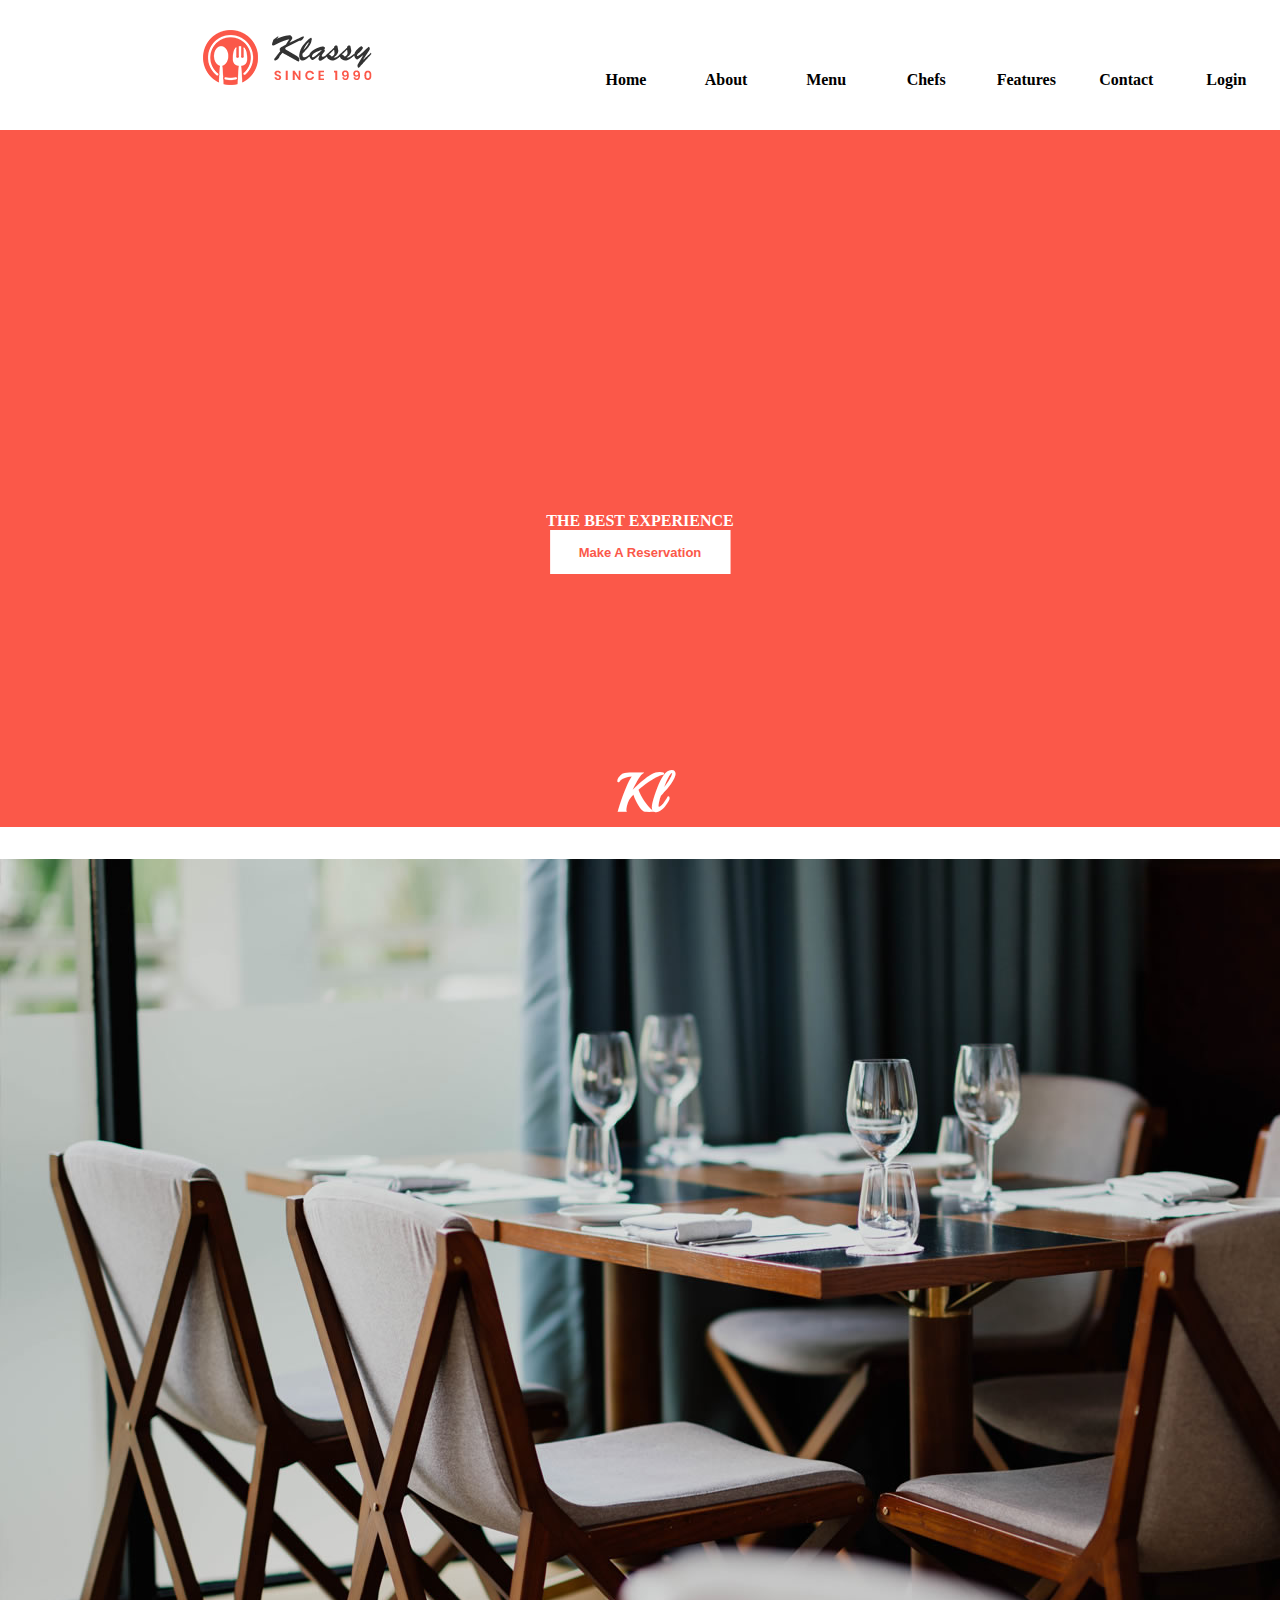
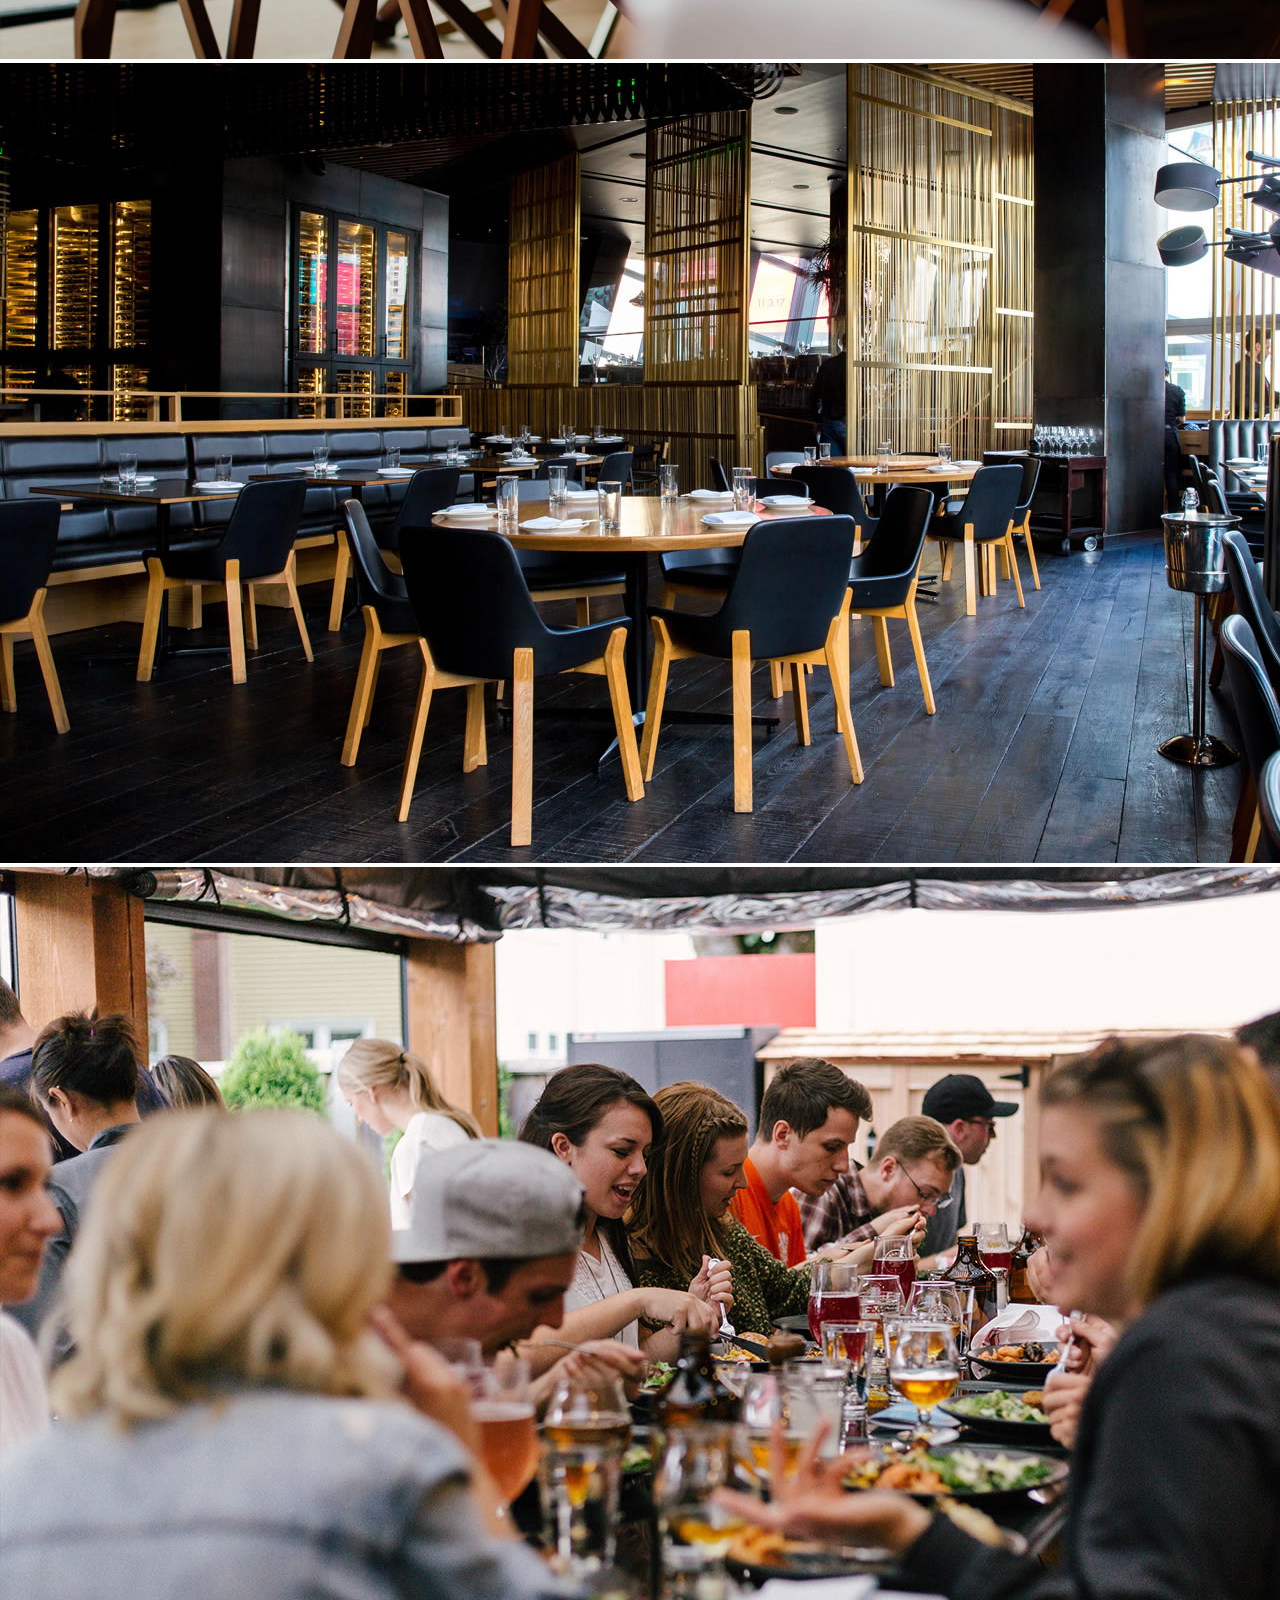
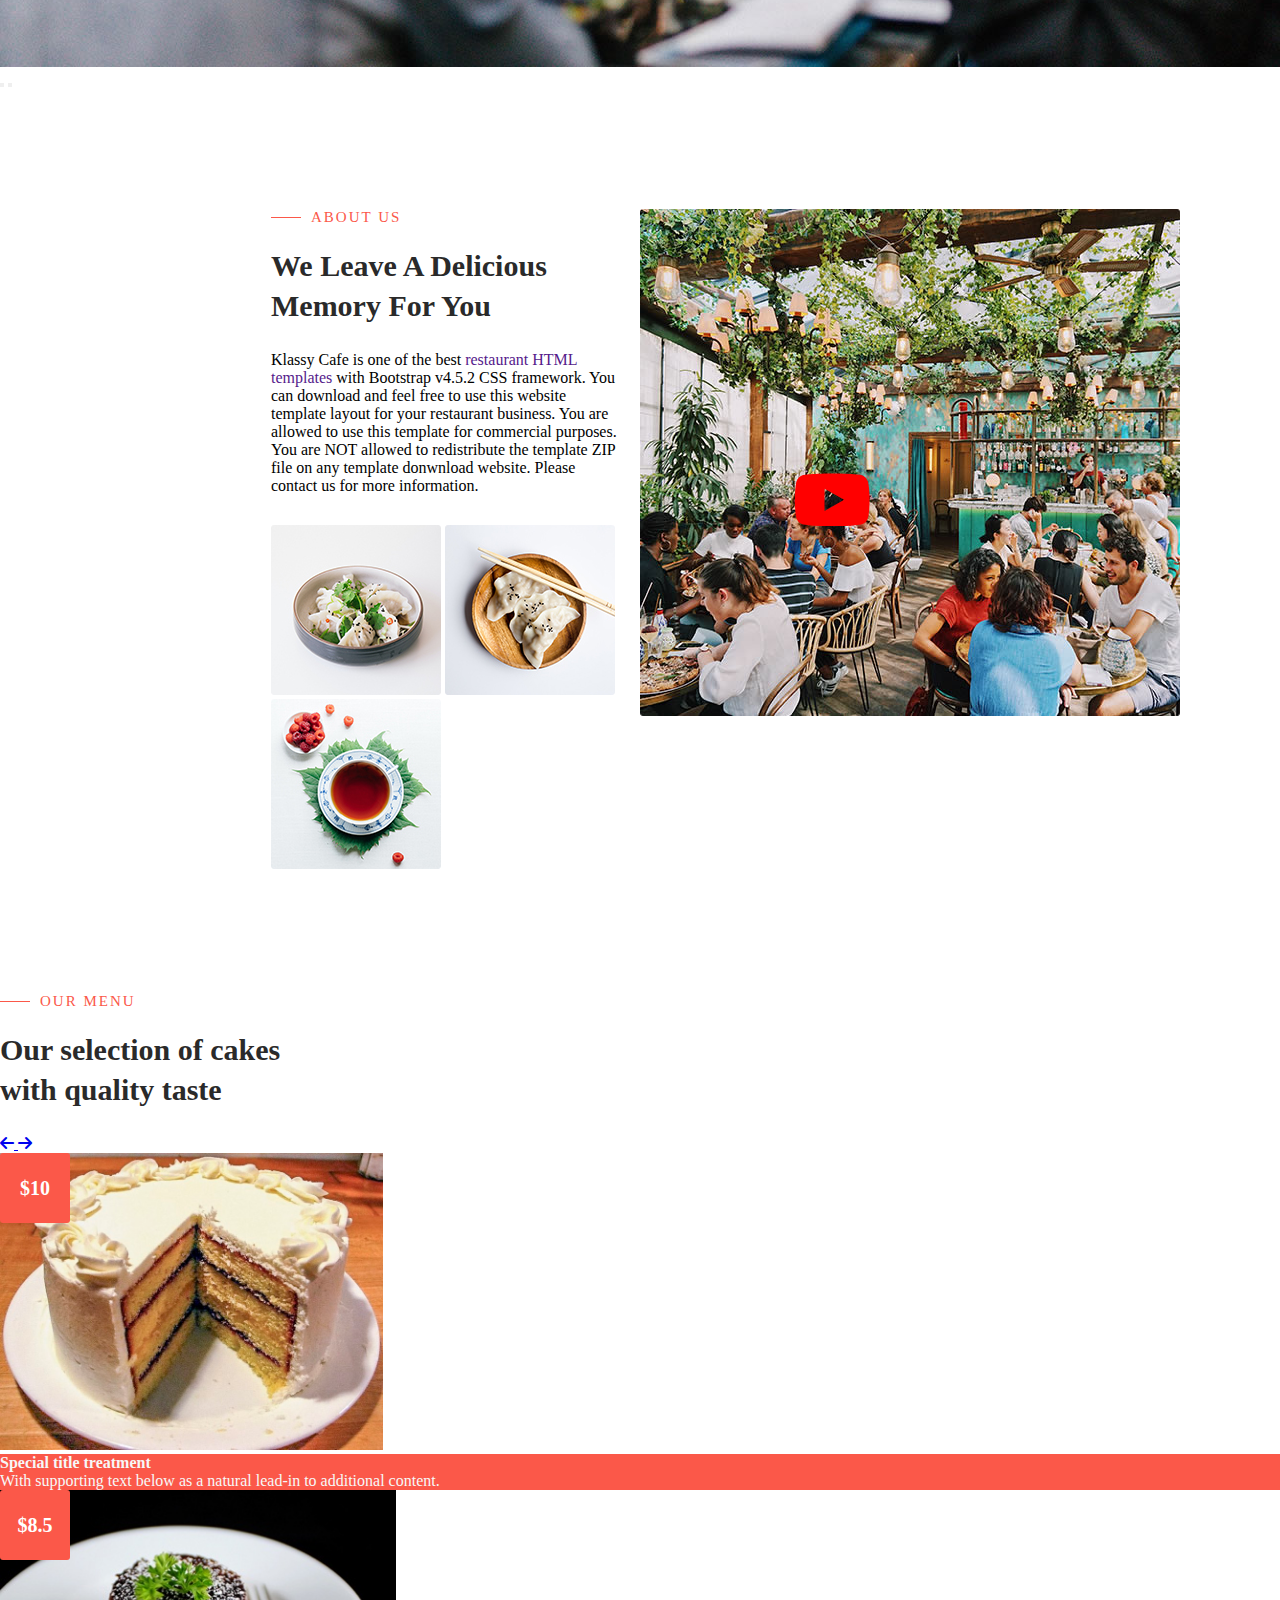
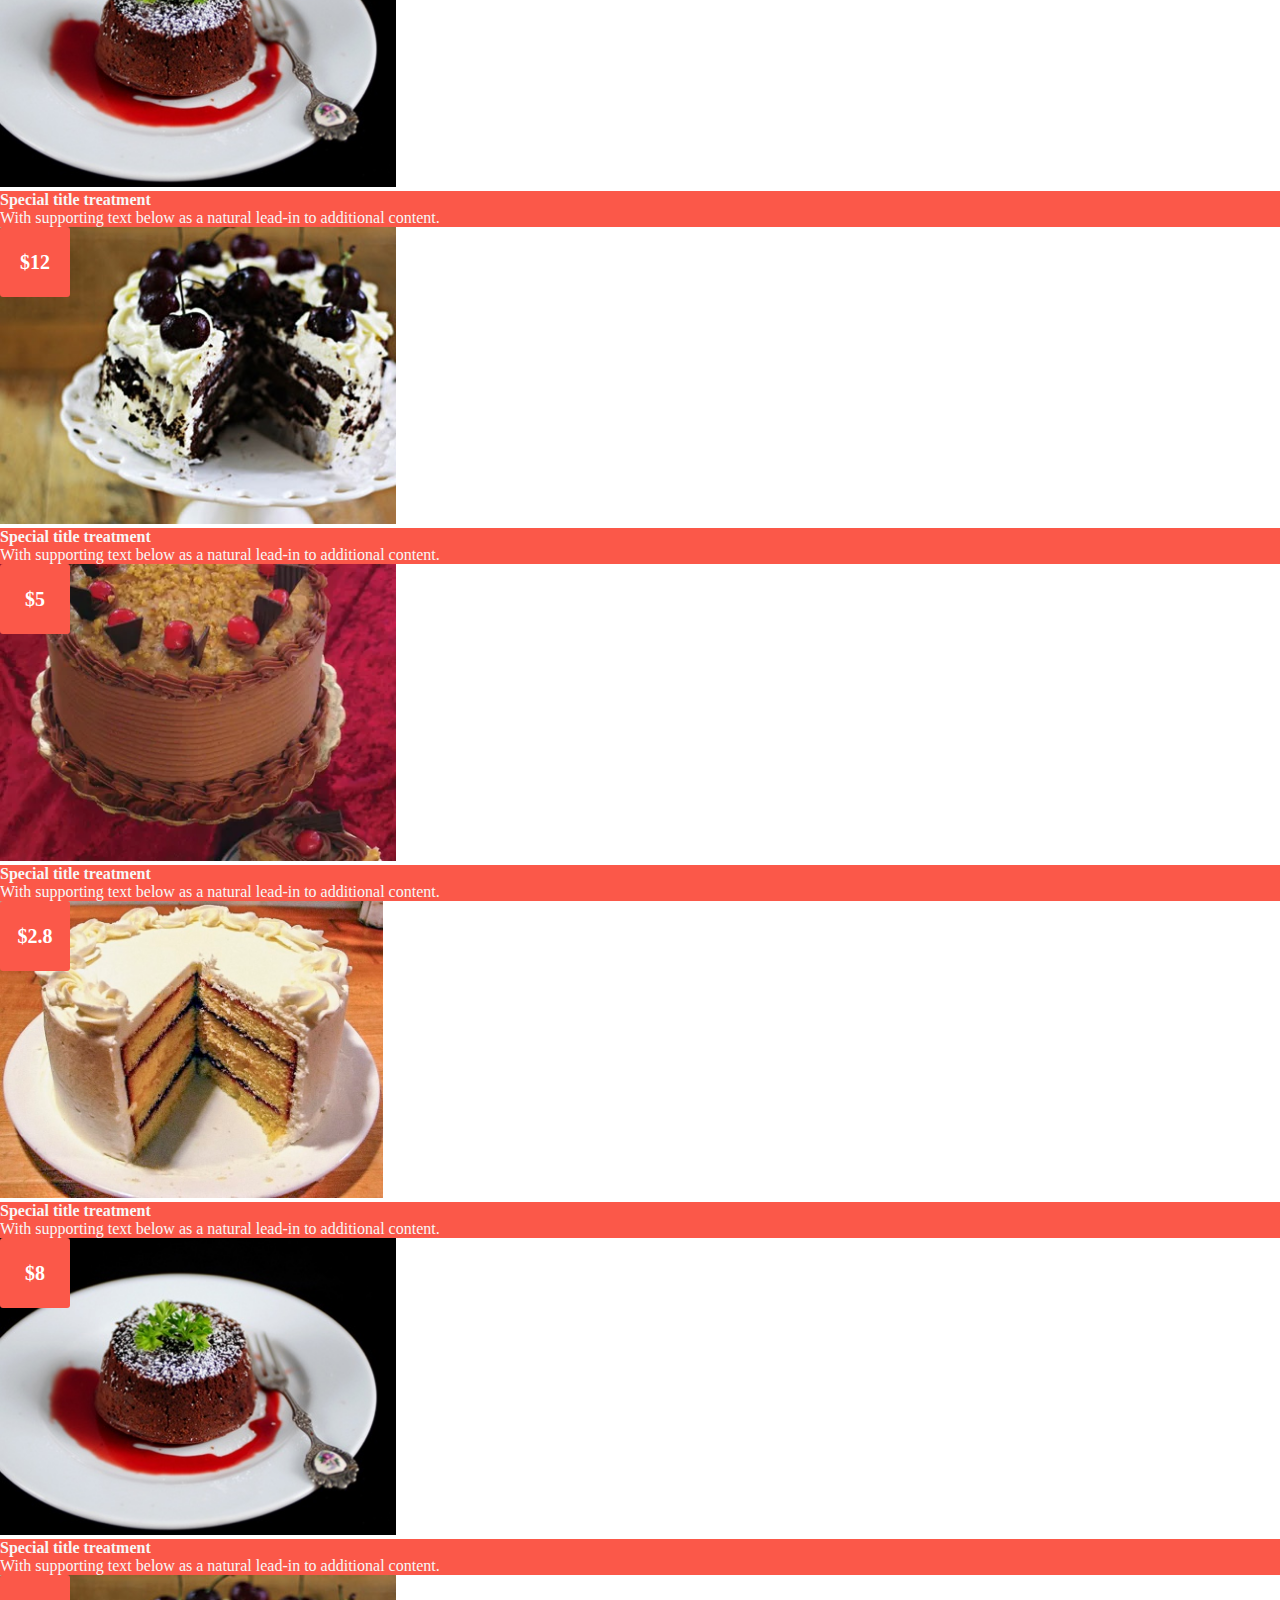
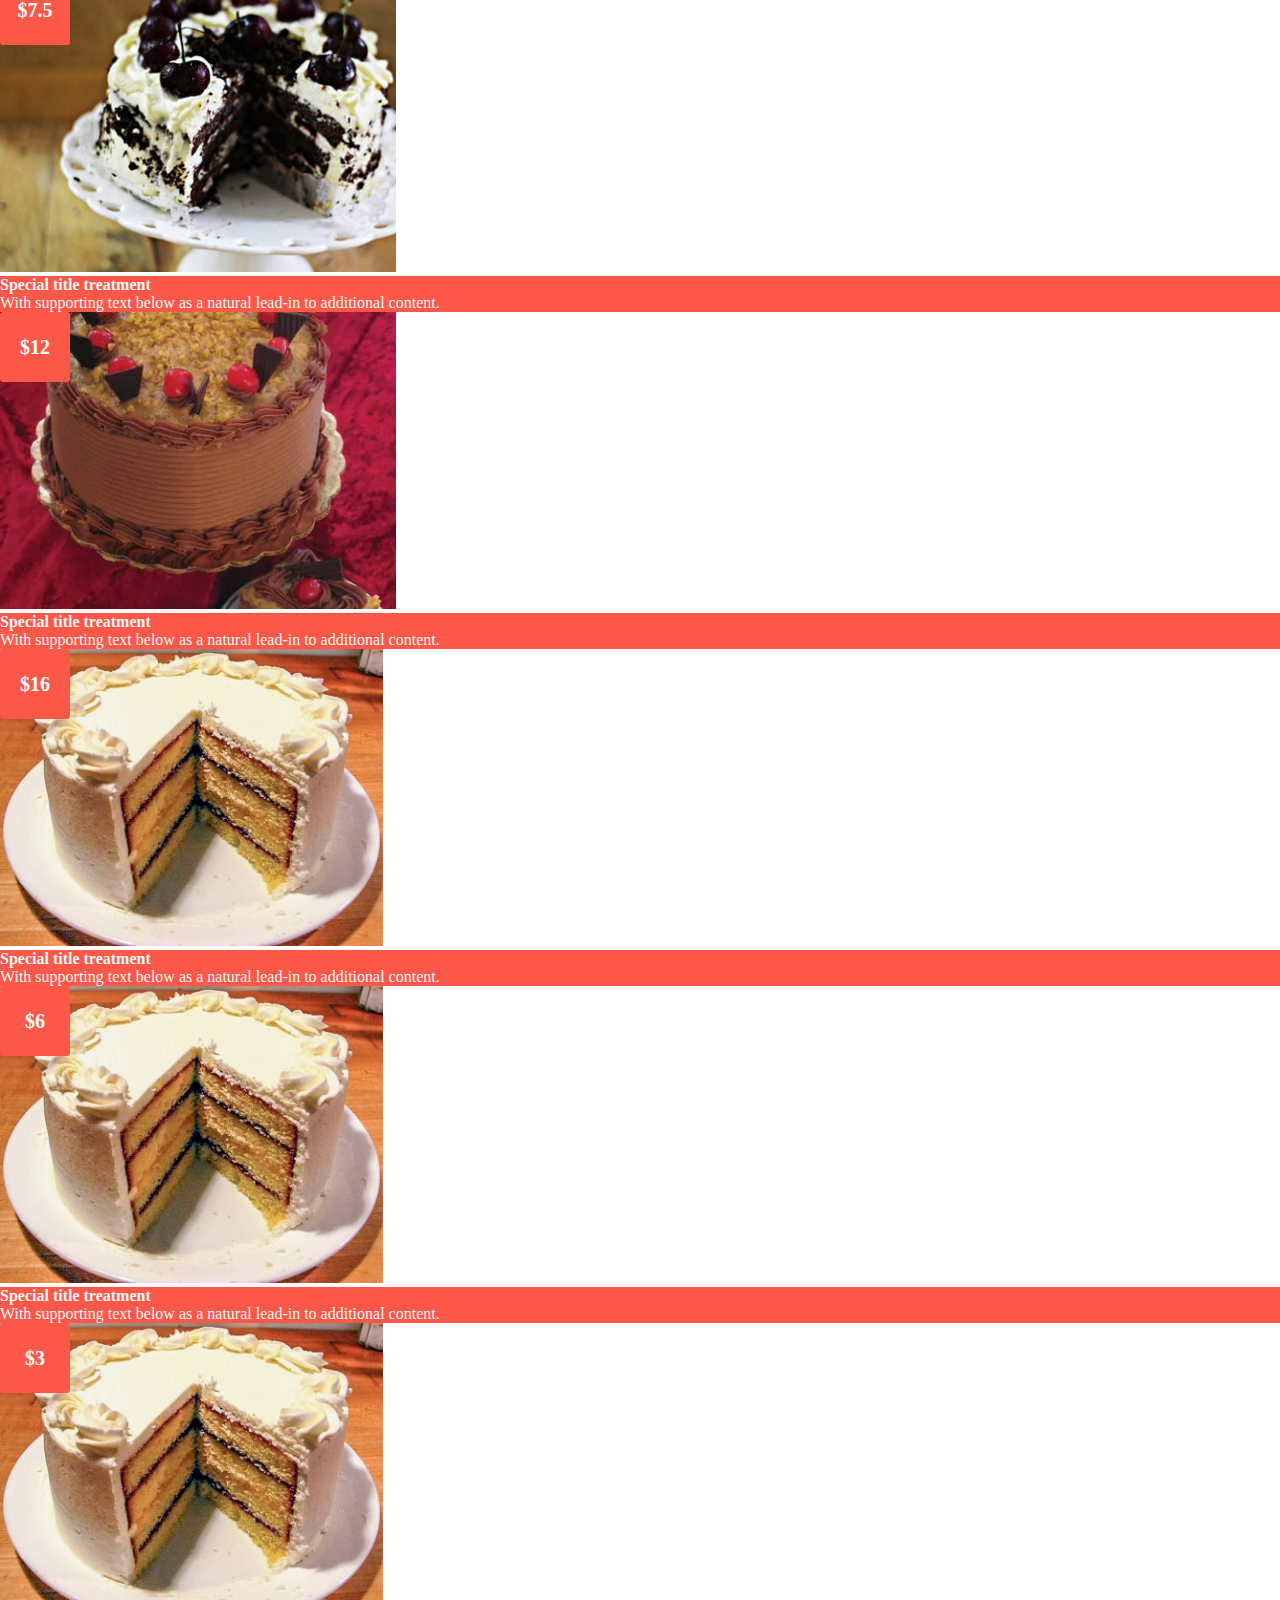
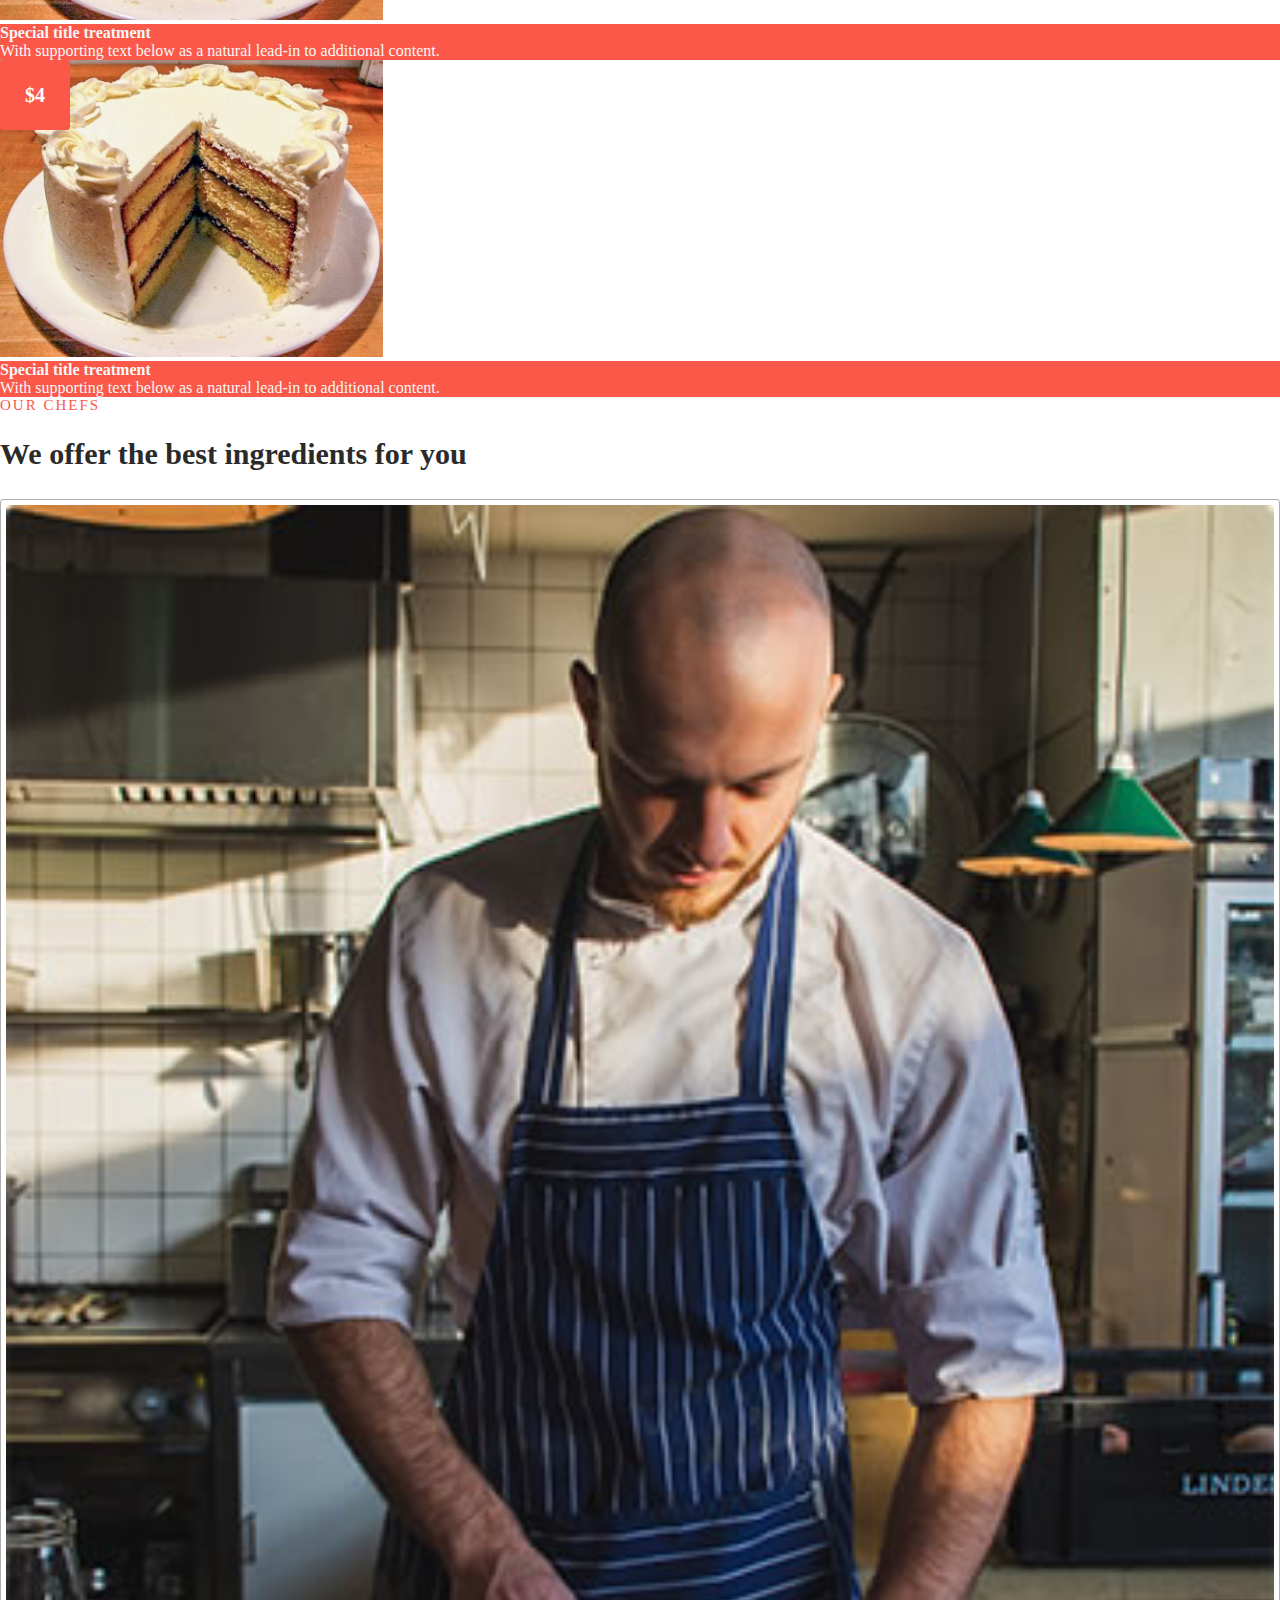
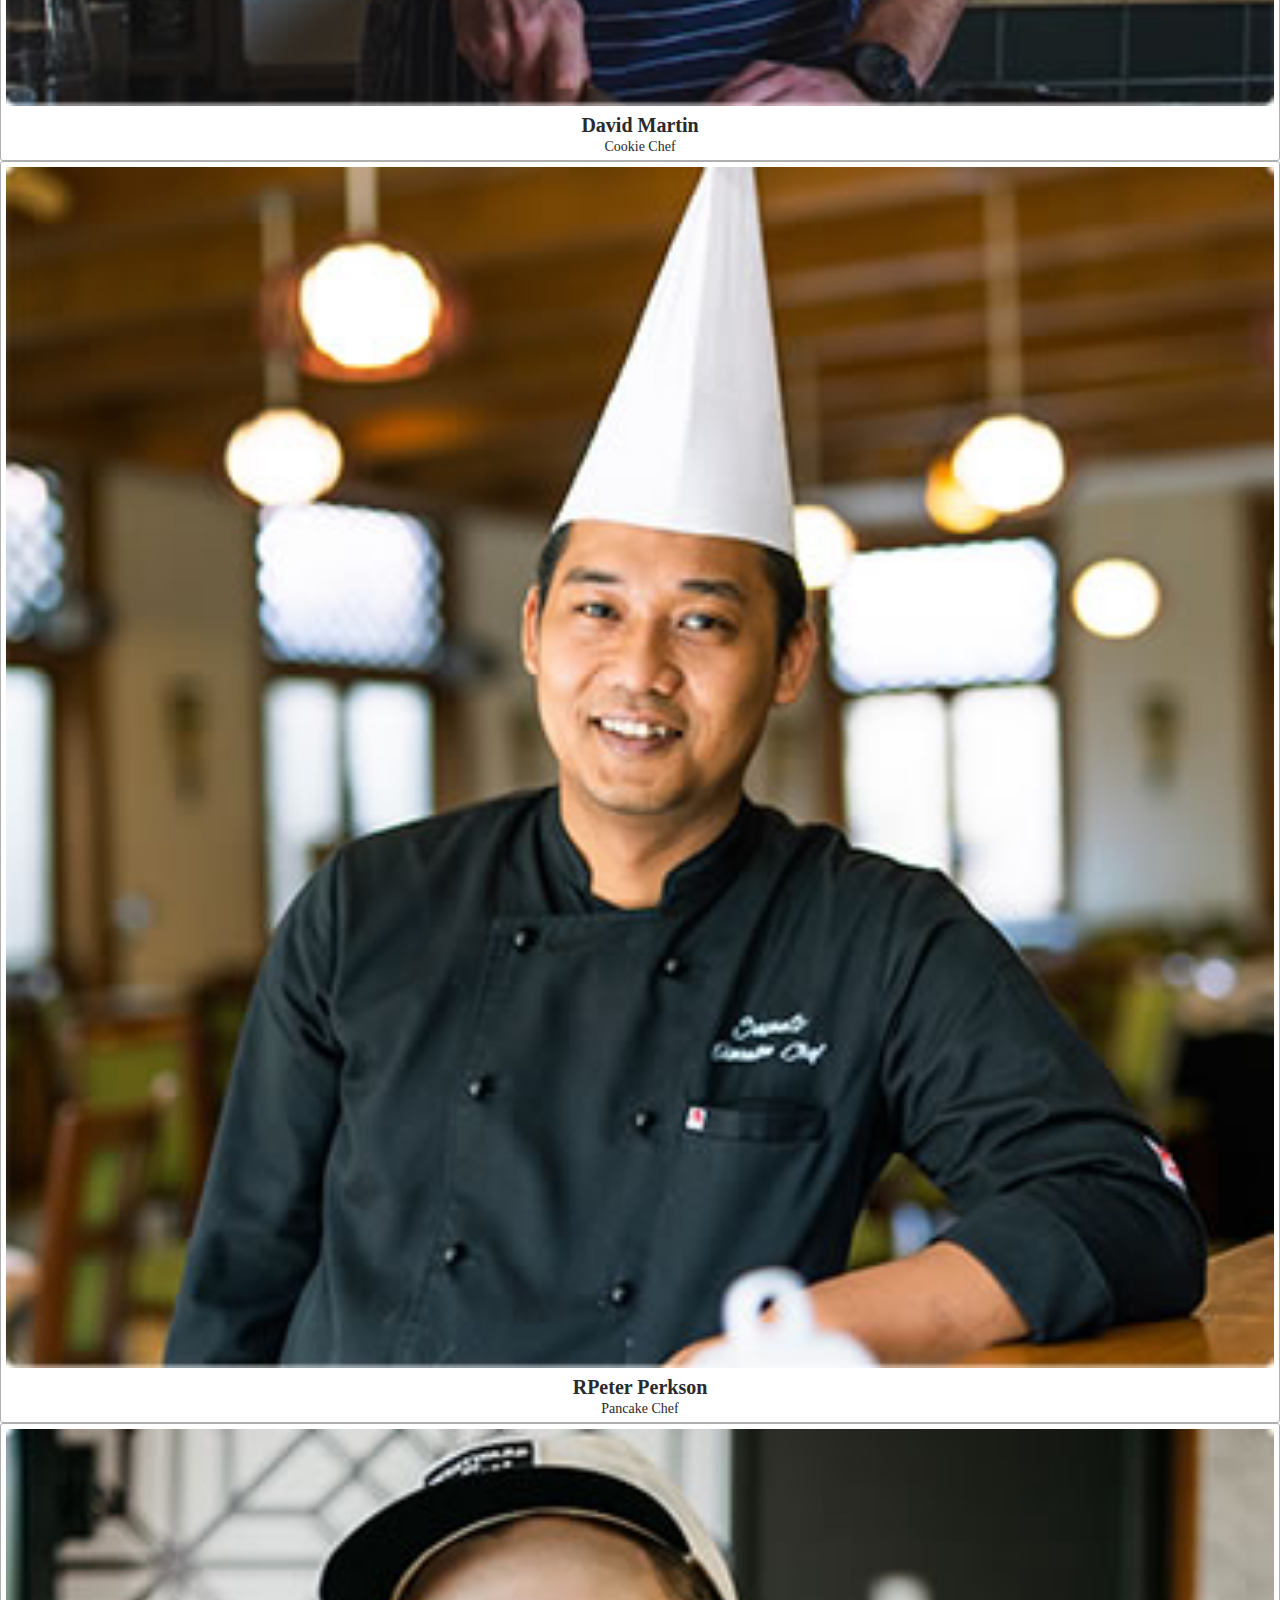
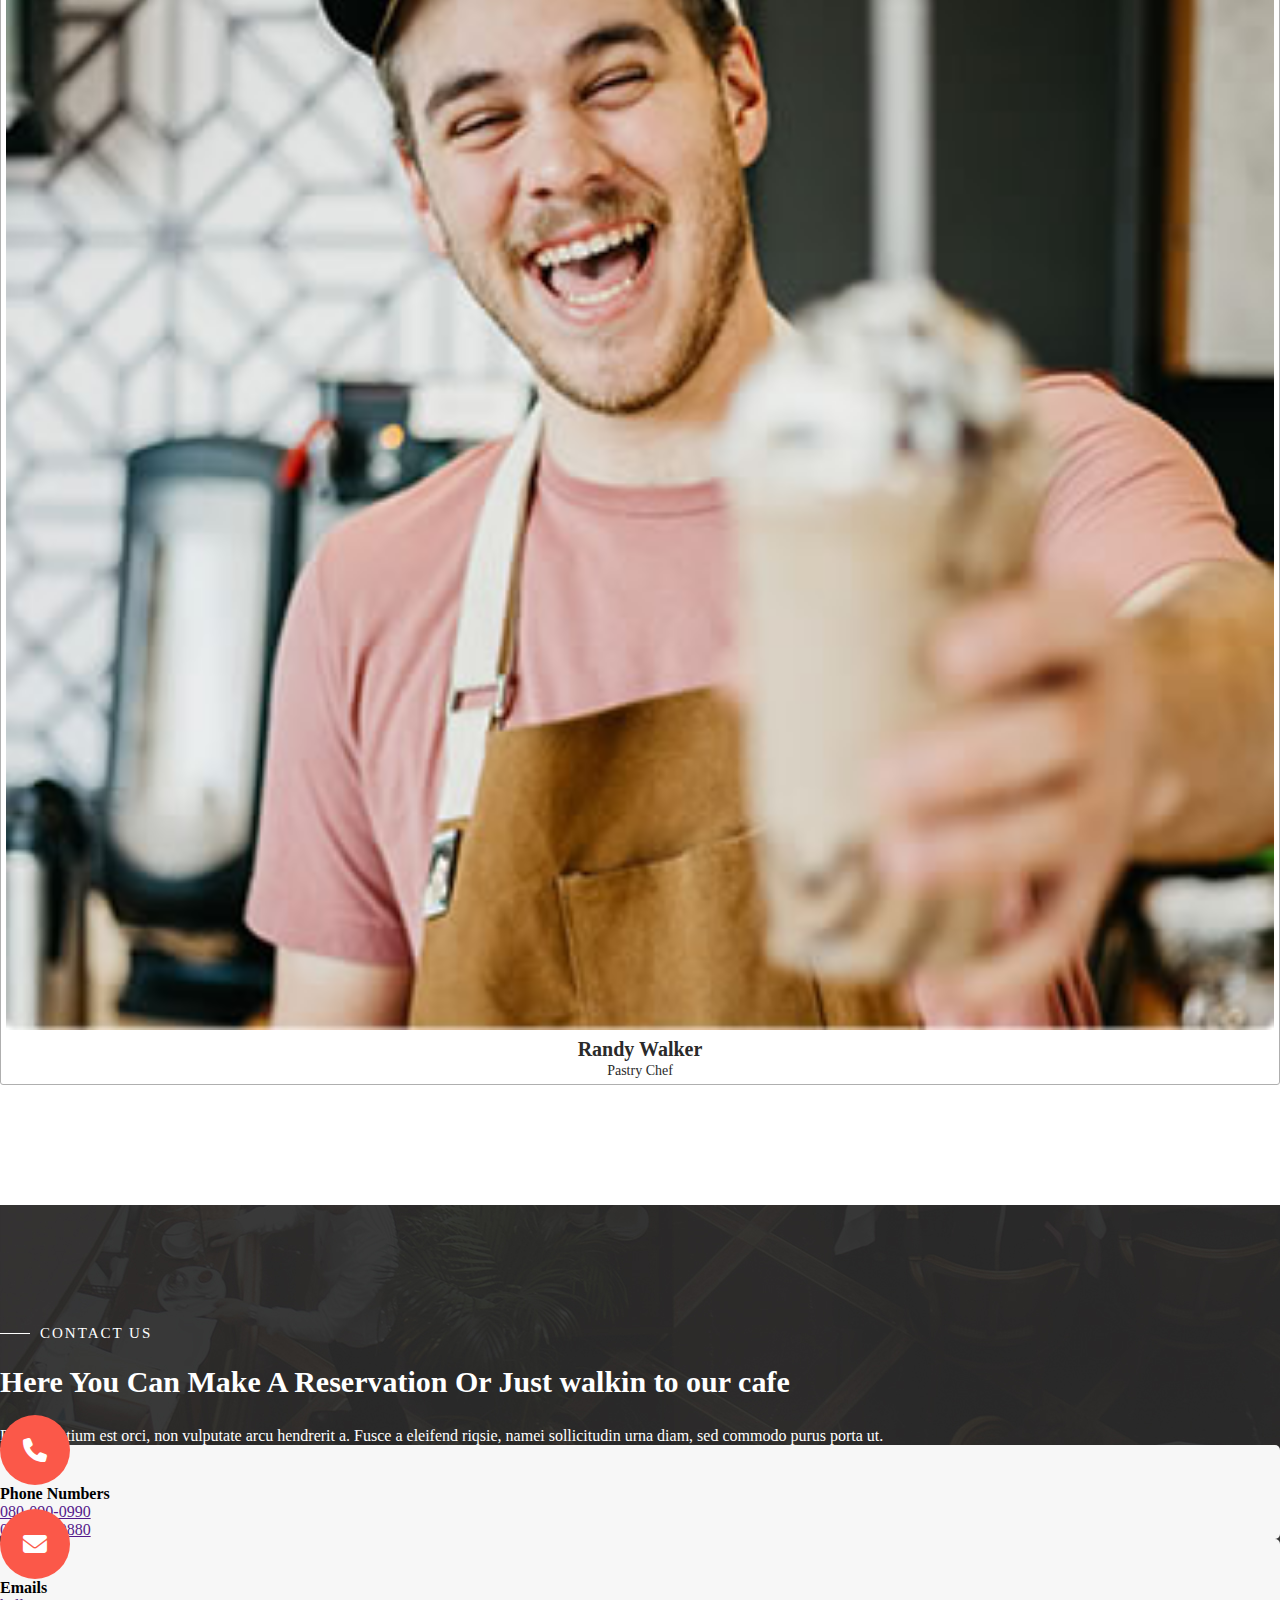
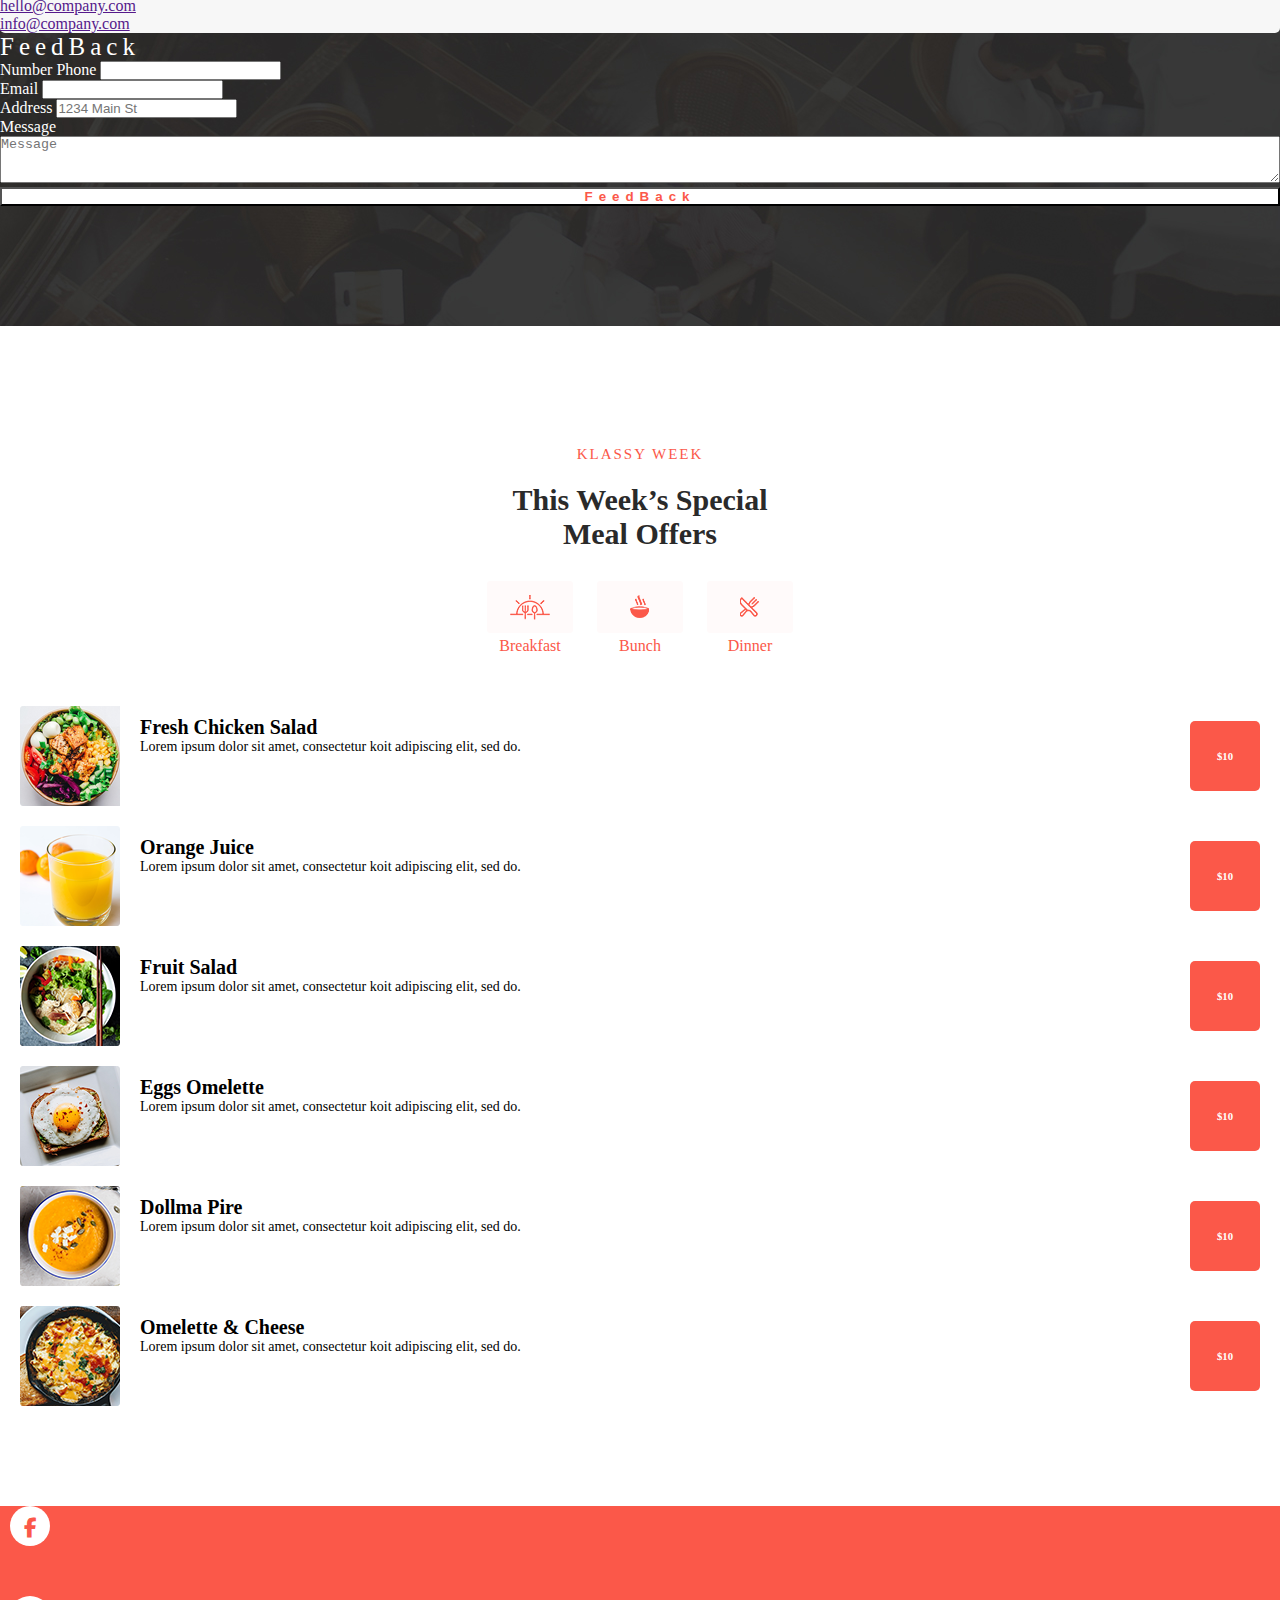
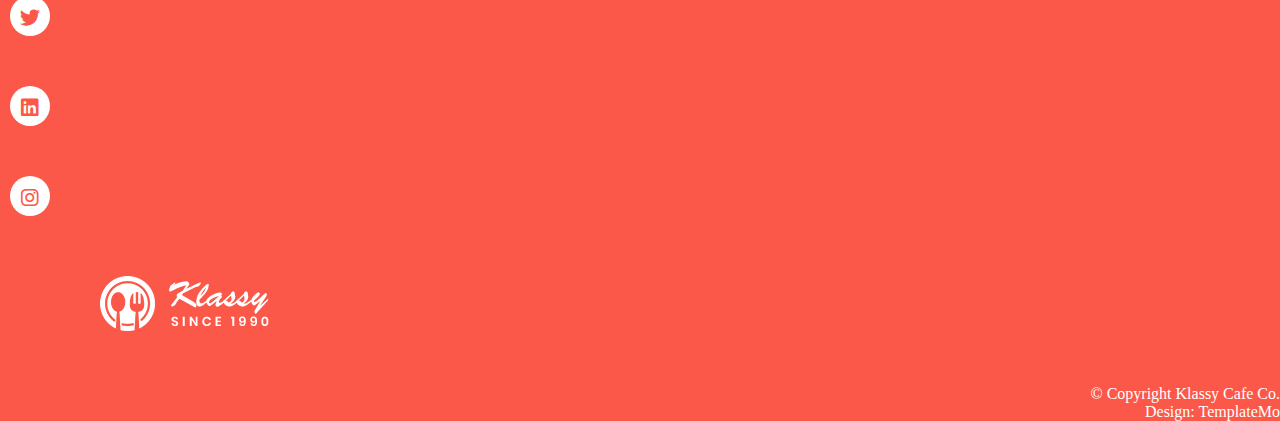
<file: index.html>
<!DOCTYPE html>
<html lang="en">
  <head>
    <meta charset="UTF-8" />
    <meta http-equiv="X-UA-Compatible" content="IE=edge" />
    <meta name="viewport" content="width=device-width, initial-scale=1.0" />
    <title>KlassCafe</title>
    <link rel="stylesheet" href="style/main.css" />
    <link
      rel="stylesheet"
      href="https://cdn.jsdelivr.net/npm/bootstrap@4.6.2/dist/css/bootstrap.min.css"
      integrity="sha384-xOolHFLEh07PJGoPkLv1IbcEPTNtaed2xpHsD9ESMhqIYd0nLMwNLD69Npy4HI+N"
      crossorigin="anonymous"
    />
    <link rel="preconnect" href="https://fonts.googleapis.com" />
    <link rel="preconnect" href="https://fonts.gstatic.com" crossorigin />
    <link
      href="https://fonts.googleapis.com/css2?family=Playball&family=Roboto:wght@400;500;700&display=swap"
      rel="stylesheet"
    />
    <link
      rel="stylesheet"
      href="https://cdnjs.cloudflare.com/ajax/libs/font-awesome/6.1.2/css/all.min.css"
    />
  </head>
  <body>
    <!-- HEADER -->
    <div id="header">
      <div class="header__logo">
        <a href="#">
          <img class="header__logo-img" src="img/klassy-logo.png" alt="" />
        </a>
      </div>
      <div class="header__nav">
        <ul class="header__nav-menu">
          <li class="header__nav-menu_item"><a href="#">Home</a></li>
          <li class="header__nav-menu_item"><a href="#about">About</a></li>
          <li class="header__nav-menu_item"><a href="#menu">Menu</a></li>
          <li class="header__nav-menu_item"><a href="#chef">Chefs</a></li>
          <li class="header__nav-menu_item-feature">
            Features
            <ul class="menu__item-feature">
              <li class="menu__item-feature-item"><a href="#offers"></a>Features Page 1</li>
              <li class="menu__item-feature-item">Features Page 2</li>
              <li class="menu__item-feature-item">Features Page 3</li>
              <li class="menu__item-feature-item">Features Page 4</li>
            </ul>
          </li>
          <li class="header__nav-menu_item"><a href="#contact-us">Contact</a></li>

          <li onclick="location.href = 'login.html'" class="header__nav-menu_item">Login</li>
        </ul>
      </div>
    </div>
    <!-- Exit HEADER -->
    <!-- Slider -->
    <div id="slider">
    <div class="container-fuild">
      <div class="row">
        <div class="col-lg-4 col-md-12">
          <div class="slider__left">           
              <h1 id="title" class="slider__left-title">KlassyCafe</h1>           
           <div class="slider__left-default">
            <p id="text" class="slider__left-text">THE BEST EXPERIENCE</p>
            <button onclick="location.href = 'order.html'" class="slider__left-btn">Make A Reservation</button>
           </div>            
          </div>
        </div>
        <div class="col-lg-8 col-md-12">
          <div class="slider__right">
            <div id="carouselExampleControls" class="carousel slide" data-ride="carousel">
              <div class="carousel-inner">
                <div class="carousel-item active">
                  <img src="img/slide-01.jpg" class="d-block w-100" alt="...">
                </div>
                <div class="carousel-item">
                  <img src="img/slide-02.jpg" class="d-block w-100" alt="...">
                </div>
                <div class="carousel-item">
                  <img src="img/slide-03.jpg" class="d-block w-100" alt="...">
                </div>
              </div>
             <button class="carousel-control-prev" type="button" data-target="#carouselExampleControls" data-slide="prev">
                <span class="carousel-control-prev-icon" aria-hidden="true"></span>
                <span class="sr-only">Previous</span>
              </button>
              <button class="carousel-control-next" type="button" data-target="#carouselExampleControls" data-slide="next">
                <span class="carousel-control-next-icon" aria-hidden="true"></span>
                <span class="sr-only">Next</span>
              </button>
            </div>
            
          </div>
        </div>
      </div>
    </div>
     
    </div>
    <!-- Exit SLIDER -->
    <!-- About -->
    <div id="about">
      <div class="about__left">
        <h6 class="about__left-title">ABOUT US</h6>
        <h2 class="about__left-content">
          We Leave A Delicious<br />
          Memory For You
        </h2>
        <p class="about__left-text">
          Klassy Cafe is one of the best
          <a href="">restaurant HTML templates</a> with Bootstrap v4.5.2 CSS
          framework. You can download and feel free to use this website template
          layout for your restaurant business. You are allowed to use this
          template for commercial purposes.
        </p>
        <p class="about__left-text">
          You are NOT allowed to redistribute the template ZIP file on any
          template donwnload website. Please contact us for more information.
        </p>

        <div class="row about__left-img">
          <img
            class="col-md-4 about__left-img_item"
            src="img/about-thumb-01.jpg"
            alt=""
          />
          <img
            class="col-md-4 about__left-img_item"
            src="img/about-thumb-02.jpg"
            alt=""
          />
          <img
            class="col-md-4 about__left-img_item"
            src="img/about-thumb-03.jpg"
            alt=""
          />
        </div>
      </div>
      <div class="about__right">
        <img class="about__right-img" src="img/about-video-bg.jpg" alt="" />
        <a href=""><i class="fa-brands fa-youtube about__right-icon"></i></a>
      </div>
    </div>
    <!-- Exit About -->
    <!-- Our Menu -->
    <div class="container" id="menu">
      <div class="row">
        <div class="col-lg-12">
          <h6 class="about__left-title">OUR MENU</h6>
          <h2 class="about__left-content">
            Our selection of cakes <br />
            with quality taste
          </h2>
        </div>
      </div>
    </div>
    <!-- Exit Our Menu -->
    <!-- Menu -->
    <section class="pt-5 pb-5">
      <div class="container-fluid">
        <div class="row">
          <div class="col-6">
          </div>
          <div class="col-6 text-right">
            <a class="btn btn-outline-danger mb-3 mr-1" href="#carouselExampleIndicators2" role="button" data-slide="prev">
              <i class="fa fa-arrow-left"></i>
            </a>
            <a class="btn btn-outline-danger mb-3 " href="#carouselExampleIndicators2" role="button" data-slide="next">
              <i class="fa fa-arrow-right"></i>
            </a>
          </div>
          <div class="col-12">
            <div id="carouselExampleIndicators2" class="carousel slide" data-ride="carousel">
    
              <div class="carousel-inner">
                <div class="carousel-item active">
                  <div class="row">
    
                    <div class="col-lg-3 col-md-6 col-sm-12 mb-3">
                      <div class="card">
                        <div class="price">$10</div>
                        <div class="order">
                          <a href="order.html">
                          <button  type="button" class="btn btn-outline-danger " style="width: 100px; height: 50px;">Order</button>
                          </a>
                        </div>
                        <img class="img-fluid card__img" alt="100%x280" src="img/Pound_layer_cake.jpg" >
                        <div class="card-body">
                          <h4 class="card-title f-weight">Special title treatment</h4>
                          <p class="card-text">With supporting text below as a natural lead-in to additional content.</p>
    
                        </div>
    
                      </div>
                    </div>
                    <div class="col-lg-3 col-md-6  col-sm-12 mb-3">
                      <div class="card">
                        <div class="price">$8.5</div>

                        <div class="order">
                          <a href="">
                          <button type="button" class="btn btn-outline-danger " style="width: 100px; height: 50px;">Order</button>
                          </a>
                        </div>
                        <img class="img-fluid card__img" alt="100%x280" src="img/lavacakenb_eegw.jpg" >
                        
                        <div class="card-body">
                          <h4 class="card-title  f-weight">Special title treatment</h4>
                          <p class="card-text">With supporting text below as a natural lead-in to additional content.</p>
    
                        </div>
    
                      </div>
                    </div>
                    <div class="col-lg-3 col-md-6  col-sm-12 mb-3">
                      <div class="card">
                        <div class="price">$12</div>

                        <div class="order">
                          <a href="">
                          <button type="button" class="btn btn-outline-danger " style="width: 100px; height: 50px;">Order</button>
                          </a>
                        </div>
                        <img class="img-fluid card__img" alt="100%x280" src="img/blackforestcakenb.jpg" >
                        
                        <div class="card-body">
                          <h4 class="card-title  f-weight">Special title treatment</h4>
                          <p class="card-text">With supporting text below as a natural lead-in to additional content.</p>
    
                        </div>
                      </div>
                    </div>
                    <div class="col-lg-3 col-md-6   col-sm-12 mb-3">
                      <div class="card">
                        <div class="price">$5</div>

                        <div class="order">
                          <a href="">
                          <button type="button" class="btn btn-outline-danger " style="width: 100px; height: 50px;">Order</button>
                          </a>
                        </div>
                        <img class="img-fluid card__img" alt="100%x280" src="img/German-chocolate-cake.jpg" >
                        
                        <div class="card-body">
                          <h4 class="card-title  f-weight">Special title treatment</h4>
                          <p class="card-text">With supporting text below as a natural lead-in to additional content.</p>
    
                        </div>
                      </div>
                    </div>
    
                  </div>
                </div>
                <div class="carousel-item">
                  <div class="row">
    
                    <div class="col-lg-3 col-md-6   col-sm-12 mb-3">
                      <div class="card">
                        <div class="price">$2.8</div>

                        <div class="order">
                          <a href="">
                          <button type="button" class="btn btn-outline-danger " style="width: 100px; height: 50px;">Order</button>
                          </a>
                        </div>
                        <img class="img-fluid card__img" alt="100%x280" src="img/Pound_layer_cake.jpg" >
                        <div class="card-body">
                          <h4 class="card-title  f-weight">Special title treatment</h4>
                          <p class="card-text">With supporting text below as a natural lead-in to additional content.</p>
    
                        </div>
    
                      </div>
                    </div>
                    <div class="col-lg-3 col-md-6   col-sm-12 mb-3">
                      <div class="card">
                        <div class="price">$8</div>

                        <div class="order">
                          <a href="">
                          <button type="button" class="btn btn-outline-danger " style="width: 100px; height: 50px;">Order</button>
                          </a>
                        </div>
                        <img class="img-fluid card__img" alt="100%x280" src="img/lavacakenb_eegw.jpg" >
                        
                        <div class="card-body">
                          <h4 class="card-title  f-weight">Special title treatment</h4>
                          <p class="card-text">With supporting text below as a natural lead-in to additional content.</p>
    
                        </div>
    
                      </div>
                    </div>
                    <div class="col-lg-3 col-md-6   col-sm-12 mb-3">
                      <div class="card">
                        <div class="price">$7.5</div>

                        <div class="order">
                          <a href="">
                          <button type="button" class="btn btn-outline-danger " style="width: 100px; height: 50px;">Order</button>
                          </a>
                        </div>
                        <img class="img-fluid card__img" alt="100%x280" src="img/blackforestcakenb.jpg" >
                        
                        <div class="card-body">
                          <h4 class="card-title  f-weight">Special title treatment</h4>
                          <p class="card-text">With supporting text below as a natural lead-in to additional content.</p>
    
                        </div>
                      </div>
                    </div>
                    <div class="col-lg-3 col-md-6   col-sm-12 mb-3">
                      <div class="card">
                        <div class="price">$12</div>

                        
                        <div class="order">
                          <a href="">
                          <button type="button" class="btn btn-outline-danger " style="width: 100px; height: 50px;">Order</button>
                          </a>
                        </div>
                        <img class="img-fluid card__img" alt="100%x280" src="img/German-chocolate-cake.jpg" >
                        
                        <div class="card-body">
                          <h4 class="card-title  f-weight">Special title treatment</h4>
                          <p class="card-text">With supporting text below as a natural lead-in to additional content.</p>
    
                        </div>
                      </div>
                    </div>
    
                  </div>
                </div>
                <div class="carousel-item">
                  <div class="row">
    
                    <div class="col-lg-3 col-md-6   col-sm-12 mb-3">
                      <div class="card">
                        <div class="price">$16</div>

                        <div class="order">
                          <a href="">
                          <button type="button" class="btn btn-outline-danger " style="width: 100px; height: 50px;">Order</button>
                          </a>
                        </div>
                        <img class="img-fluid card__img" alt="100%x280" src="img/Pound_layer_cake.jpg" >
                        
                        <div class="card-body">
                          <h4 class="card-title  f-weight">Special title treatment</h4>
                          <p class="card-text">With supporting text below as a natural lead-in to additional content.</p>
    
                        </div>
    
                      </div>
                    </div>
                    <div class="col-lg-3 col-md-6   col-sm-12 mb-3">
                      <div class="card">
                        <div class="price">$6</div>

                        <div class="order">
                          <a href="">
                          <button type="button" class="btn btn-outline-danger " style="width: 100px; height: 50px;">Order</button>
                          </a>
                        </div>
                        <img class="img-fluid card__img" alt="100%x280" src="img/Pound_layer_cake.jpg" >
                        
                        <div class="card-body">
                          <h4 class="card-title  f-weight">Special title treatment</h4>
                          <p class="card-text">With supporting text below as a natural lead-in to additional content.</p>
    
                        </div>
    
                      </div>
                    </div>
                    <div class="col-lg-3 col-md-6   col-sm-12 mb-3">
                      <div class="card">
                        <div class="price">$3</div>

                        <div class="order">
                          <a href="">
                          <button type="button" class="btn btn-outline-danger " style="width: 100px; height: 50px;">Order</button>
                          </a>
                        </div>
                        <img class="img-fluid card__img" alt="100%x280" src="img/Pound_layer_cake.jpg" >
                        
                        <div class="card-body">
                          <h4 class="card-title  f-weight">Special title treatment</h4>
                          <p class="card-text">With supporting text below as a natural lead-in to additional content.</p>
    
                        </div>
                      </div>
                    </div>
                    <div class="col-lg-3 col-md-6   col-sm-12 mb-3">
                      <div class="card">
                        <div class="price">$4</div>

                        <div class="order">
                          <a href="">
                          <button type="button" class="btn btn-outline-danger " style="width: 100px; height: 50px;">Order</button>
                          </a>
                        </div>
                        <img class="img-fluid card__img" alt="100%x280" src="img/Pound_layer_cake.jpg" >
                        
                        <div class="card-body">
                          <h4 class="card-title  f-weight">Special title treatment</h4>
                          <p class="card-text">With supporting text below as a natural lead-in to additional content.</p>
    
                        </div>
                      </div>
                    </div>
    
                  </div>
                </div>
              </div>
            </div>
          </div>
        </div>
      </div>
    </section>
    <!-- Exit Menu -->
    <!-- Chefs -->
    <div class="container" id="chef">
      <div class="row mt-5">
        <div class="col-lg-4"></div>
        <div class="col-lg-4 text-center">
          <div class="chef__heading">
            <h6>OUR CHEFS</h6>
            <h2>We offer the best ingredients for you</h2>
          </div>
        </div>
      </div>
      <div class="row">
        <div class="col-lg-4 mb-4">
          <div class="chef__info">
            <div class="chef__info--img">
              <div class="overlay">
              </div>
              <ul class="overlay__icon">
                <li class="overlay__icon--item">
                  <a href="">
                  <i class="fa-brands fa-facebook"></i></a>
                </li>
                <li class="overlay__icon--item">
                  <a href=""><i class="fa-brands fa-twitter"></i></a>
                </li>
                <li class="overlay__icon--item">
                  <a href=""><i class="fa-brands fa-instagram"></i></a>
                </li>
              </ul>
              <img src="img/chefs-02.jpg" alt="">
            </div>
            <div class="chef__info--des">
              <h4>David Martin</h4>
              <span>Cookie Chef</span>
            </div>
          </div>
        </div>
        <div class="col-lg-4 mb-4">
          <div class="chef__info">
            <div class="chef__info--img">
              <div class="overlay">
              </div>
              <ul class="overlay__icon">
                <li class="overlay__icon--item">
                  <a href="">
                  <i class="fa-brands fa-facebook"></i></a>
                </li>
                <li class="overlay__icon--item">
                  <a href=""><i class="fa-brands fa-twitter"></i></a>
                </li>
                <li class="overlay__icon--item">
                  <a href=""><i class="fa-brands fa-instagram"></i></a>
                </li>
              </ul>
              <img src="img/chefs-03.jpg" alt="">
            </div>
            <div class="chef__info--des">
              <h4>RPeter Perkson</h4>
              <span>Pancake Chef</span>
            </div>
          </div>
        </div>
        <div class="col-lg-4">
          <div class="chef__info">
            <div class="chef__info--img">
              <div class="overlay">
              </div>
              <ul class="overlay__icon">
                <li class="overlay__icon--item">
                  <a href="">
                  <i class="fa-brands fa-facebook"></i></a>
                </li>
                <li class="overlay__icon--item">
                  <a href=""><i class="fa-brands fa-twitter"></i></a>
                </li>
                <li class="overlay__icon--item">
                  <a href=""><i class="fa-brands fa-instagram"></i></a>
                </li>
              </ul>
              <img src="img/chefs-01.jpg" alt="">
            </div>
            <div class="chef__info--des">
              <h4>Randy Walker</h4>
              <span>Pastry Chef</span>
            </div>
          </div>
        </div>
      </div>
    </div>
    <!-- Exit Chef -->
    <!-- Contact Us -->
    <div id="contact-us">
      <div class="container">
        <div class="row">
          <!-- info -->
          <div class="col-lg-6 align-seft-center">
            <h6 class="contact__title">Contact Us</h6>
            <h2 class="contact__content">
              Here You Can Make A Reservation Or Just walkin to our cafe
            </h2>
            <p class="contact__des mb-5">Donec pretium est orci, non vulputate arcu hendrerit a. Fusce a eleifend riqsie, namei sollicitudin urna diam, sed commodo purus porta ut.</p>
            <div class="row">
              <div class="col-lg-6 mb-5 col-md-12 text-center">
                <div class="contact__phone">
                  <i class="fa-solid fa-phone contact__phone--icon"></i>
                  <h4>Phone Numbers</h4>
                  <span>
                    <a href="">080-090-0990</a><br>
                    <a href="">080-090-0880</a>
                  </span>
                </div>
              </div>
              <div class="col-lg-6 mb-5  col-md-12 text-center">
                <div class="contact__phone">
                  <i class="fa-solid fa-envelope contact__phone--icon"></i>
                  <h4>Emails</h4>
                  <span>
                    <a href="">hello@company.com</a><br>
                    <a href="">info@company.com</a>
                  </span>
                </div>
              </div>
            </div>
          </div>
          <!-- Exit Info -->
          <!-- Feedback -->
          <div class="col-lg-6 contact__feedback">
            <form>
              <div class="col-lg-12 text-center contact__feedback--title">
                <h6>FeedBack</h6>
              </div>
              <div class="form-row ">
                <div class="form-group col-md-6">
                  <label for="inputEmail4">Number Phone</label>
                  <input type="number" class="form-control" id="inputEmail4">
                </div>
                <div class="form-group col-md-6">
                  <label for="inputPassword4">Email</label>
                  <input type="email" class="form-control" id="inputPassword4">
                </div>
              </div>
              <div class="form-group">
                <label for="inputAddress">Address</label>
                <input type="text" class="form-control" id="inputAddress" placeholder="1234 Main St">
              </div>
              <div class="form-row">
                <label for="inputAddress">Message</label>

                <div class="form-group col-lg-12">
                  <textarea
                    type="textarea"
                    rows="3"
                    placeholder="Message"
                  ></textarea>
                </div>
              </div>
              <button  type="submit" class="btn mt-4 contact__feedback--btn">FeedBack</button>
            </form>
          </div>
          <!-- Exit Feedback -->
        </div>
      </div>
    </div>
    <!-- Exit Contact Us -->
    <!-- Offers -->
    <div class="container">
      <div id="offers">
        <div class="offer__title">
          <h6>KLASSY WEEK</h6>
          <h2>This Week’s Special <br> Meal Offers</h2>
        </div>
        <div class="row">
          <div class="col-lg-6 offer__classify">
            <ul class="offer__classify">
              <li class="offer__classify--item">
                <img src="img/tab-icon-01.png" alt="">
                Breakfast</li>
              <li class="offer__classify--item">
                <img src="img/tab-icon-02.png" alt="">
                
                Bunch</li>
              <li class="offer__classify--item">
                <img src="img/tab-icon-03.png" alt="">
                
                Dinner</li>
            </ul>
          </div>
          <div class="row">
            <div class="col-lg-6">
              <div class="offer__item">
                <img class="offer__item--img" src="img/tab-item-01.png" alt="">
                    <div>
                      <h4 class="offer__item--title">Fresh Chicken Salad</h4>
                    <p class="offer__item--des">Lorem ipsum dolor sit amet, consectetur koit adipiscing elit, sed do.</p>   
                    </div>             
                <div class="offer__price">
                  <h6>$10</h6>
                </div>
              </div>
            </div>
            <div class="col-lg-6">
              <div class="offer__item">
                <img class="offer__item--img" src="img/tab-item-02.png" alt="">
                    <div>
                      <h4 class="offer__item--title">Orange Juice</h4>
                    <p class="offer__item--des">Lorem ipsum dolor sit amet, consectetur koit adipiscing elit, sed do.</p>   
                    </div>             
                <div class="offer__price">
                  <h6>$10</h6>
                </div>
              </div>
            </div>
            <div class="col-lg-6">
              <div class="offer__item">
                <img class="offer__item--img" src="img/tab-item-03.png" alt="">
                    <div>
                      <h4 class="offer__item--title">Fruit Salad</h4>
                    <p class="offer__item--des">Lorem ipsum dolor sit amet, consectetur koit adipiscing elit, sed do.</p>   
                    </div>             
                <div class="offer__price">
                  <h6>$10</h6>
                </div>
              </div>
            </div>
            <div class="col-lg-6">
              <div class="offer__item">
                <img class="offer__item--img" src="img/tab-item-04.png" alt="">
                    <div>
                      <h4 class="offer__item--title">Eggs Omelette</h4>
                    <p class="offer__item--des">Lorem ipsum dolor sit amet, consectetur koit adipiscing elit, sed do.</p>   
                    </div>             
                <div class="offer__price">
                  <h6>$10</h6>
                </div>
              </div>
            </div>
            <div class="col-lg-6">
              <div class="offer__item">
                <img class="offer__item--img" src="img/tab-item-05.png" alt="">
                    <div>
                      <h4 class="offer__item--title">Dollma Pire</h4>
                    <p class="offer__item--des">Lorem ipsum dolor sit amet, consectetur koit adipiscing elit, sed do.</p>   
                    </div>             
                <div class="offer__price">
                  <h6>$10</h6>
                </div>
              </div>
            </div>
            <div class="col-lg-6">
              <div class="offer__item">
                <img class="offer__item--img" src="img/tab-item-06.png" alt="">
                    <div>
                      <h4 class="offer__item--title">Omelette & Cheese</h4>
                    <p class="offer__item--des">Lorem ipsum dolor sit amet, consectetur koit adipiscing elit, sed do.</p>   
                    </div>             
                <div class="offer__price">
                  <h6>$10</h6>
                </div>
              </div>
            </div>
          </div>
        </div>
      </div>
    </div>
    <!-- Exit Offers -->
    <!-- Footer -->
    <div id="footer">
      <div class="container">
        <div class=" row">
          <div class="col-lg-4 col-md-12 footer__icon d-flex justify-content-center">
            <a href="">
              <div class="footer__icon--item">
                <i class="fa-brands fa-facebook-f"></i>
              </div>
            </a>
            <a href="">
              <div class="footer__icon--item">
                <i class="fa-brands fa-twitter"></i>
  
              </div>
            </a>
            <a href="">
              <div class="footer__icon--item">
                <i class="fa-brands fa-linkedin"></i>
  
              </div>
            </a>
            <a href="">
              <div class="footer__icon--item">
              <i class="fa-brands fa-instagram"></i>
                
              </div>
            </a>
           
          </div>
          <div class="col-lg-4  col-md-12 footer__logo d-flex justify-content-center mr-5">
            <img src="img/white-logo.png" alt="">
          </div>
          <div class="col-lg-4 col-md-12 footer__design  d-flex justify-content-center text-center">
            <div class="">
              © Copyright Klassy Cafe Co.<br>
              Design: TemplateMo
            </div>
          </div>
        </div>
      </div>
    </div>
    </div>
  </body>
</html>
<script src="https://cdn.jsdelivr.net/npm/jquery@3.5.1/dist/jquery.slim.min.js" integrity="sha384-DfXdz2htPH0lsSSs5nCTpuj/zy4C+OGpamoFVy38MVBnE+IbbVYUew+OrCXaRkfj" crossorigin="anonymous"></script>
<script src="https://cdn.jsdelivr.net/npm/bootstrap@4.6.2/dist/js/bootstrap.bundle.min.js" integrity="sha384-Fy6S3B9q64WdZWQUiU+q4/2Lc9npb8tCaSX9FK7E8HnRr0Jz8D6OP9dO5Vg3Q9ct" crossorigin="anonymous"></script>
<script src="js/main.js"></script>
</file>
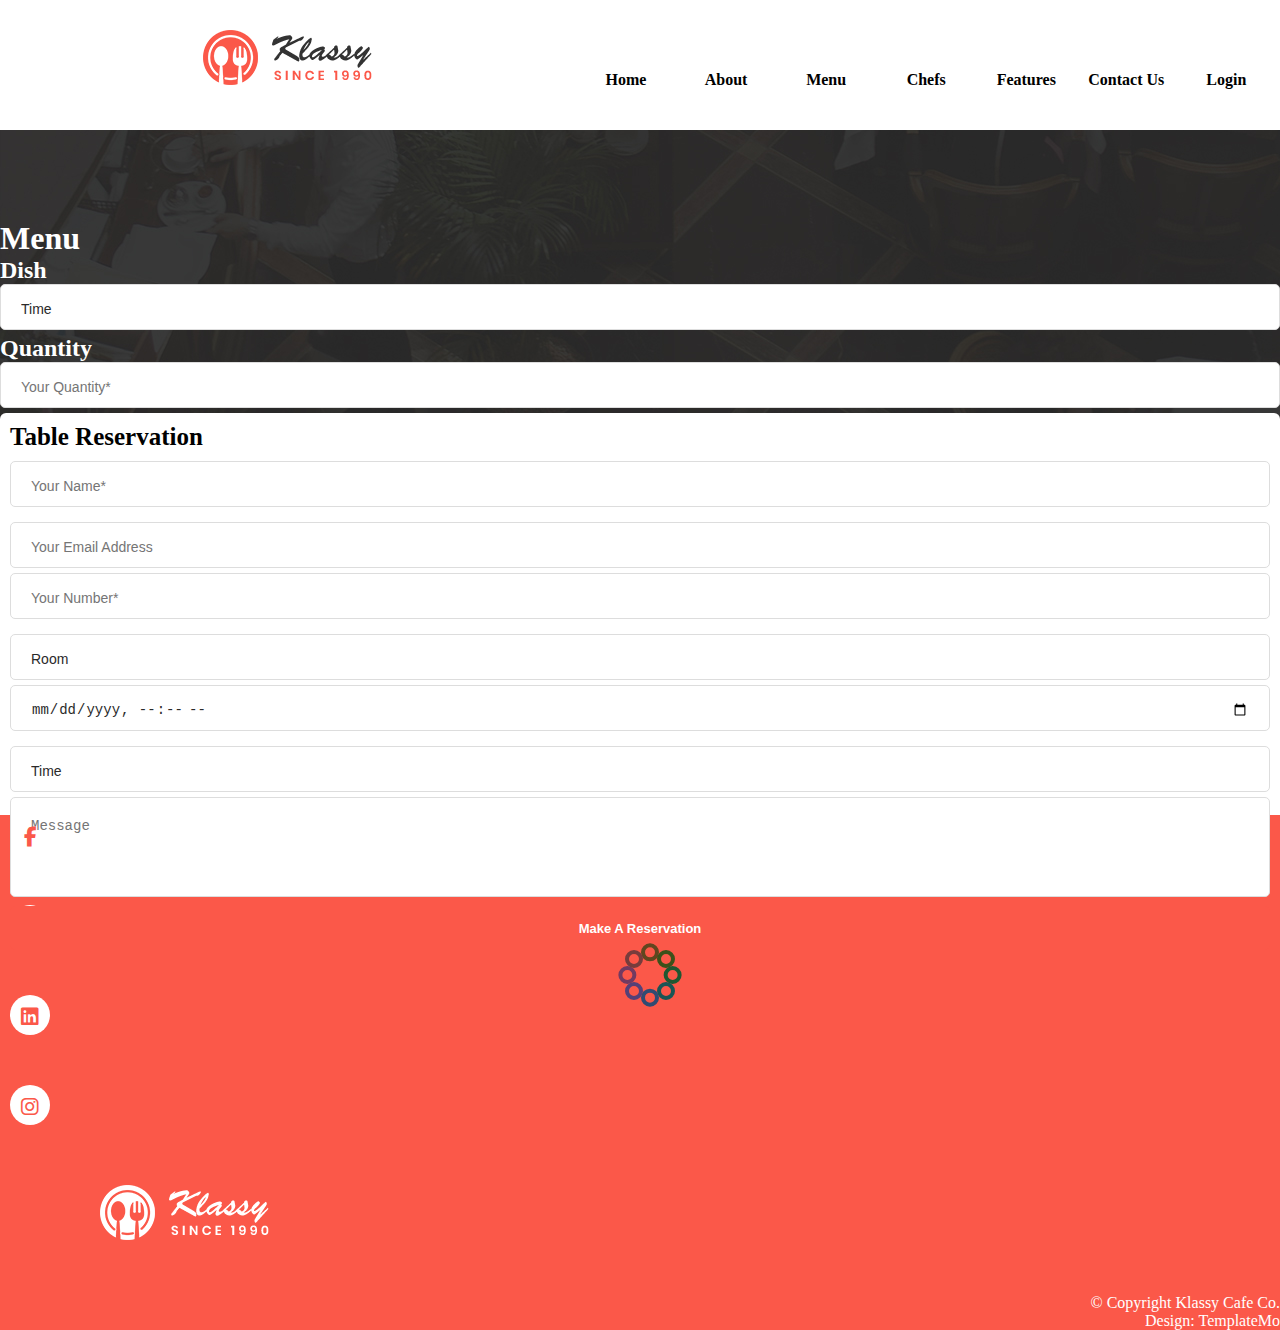
<file: order.html>
<!DOCTYPE html>
<html lang="en">
  <head>
    <meta charset="UTF-8" />
    <meta http-equiv="X-UA-Compatible" content="IE=edge" />
    <meta name="viewport" content="width=device-width, initial-scale=1.0" />
    <title>KlassCafe Order</title>
    <link rel="stylesheet" href="style/main.css" />
    <link rel="stylesheet" href="style/order.css" />

    <link
      rel="stylesheet"
      href="https://cdn.jsdelivr.net/npm/bootstrap@4.6.2/dist/css/bootstrap.min.css"
      integrity="sha384-xOolHFLEh07PJGoPkLv1IbcEPTNtaed2xpHsD9ESMhqIYd0nLMwNLD69Npy4HI+N"
      crossorigin="anonymous"
    />
    <link rel="preconnect" href="https://fonts.googleapis.com" />
    <link rel="preconnect" href="https://fonts.gstatic.com" crossorigin />
    <link
      href="https://fonts.googleapis.com/css2?family=Playball&family=Roboto:wght@400;500;700&display=swap"
      rel="stylesheet"
    />
    <link
      rel="stylesheet"
      href="https://cdnjs.cloudflare.com/ajax/libs/font-awesome/6.1.2/css/all.min.css"
    />
  </head>
  <body>
    <!-- HEADER -->
    <div id="header">
      <div class="header__logo">
        <a href="#">
          <img class="header__logo-img" src="img/klassy-logo.png" alt="" />
        </a>
      </div>
      <div class="header__nav">
        <ul class="header__nav-menu">
          <li class="header__nav-menu_item"><a href="index.html">Home</a></li>
          <li class="header__nav-menu_item"><a href="#about">About</a></li>
          <li class="header__nav-menu_item"><a href="#menu">Menu</a></li>
          <li class="header__nav-menu_item"><a href="#chef">Chefs</a></li>
          <li class="header__nav-menu_item-feature">
            Features
            <ul class="menu__item-feature">
              <li class="menu__item-feature-item">
                <a href="#offers"></a>Features Page 1
              </li>
              <li class="menu__item-feature-item">Features Page 2</li>
              <li class="menu__item-feature-item">Features Page 3</li>
              <li class="menu__item-feature-item">Features Page 4</li>
            </ul>
          </li>
          <li class="header__nav-menu_item">
            <a href="#contact-us">Contact Us</a>
          </li>

          <li
            onclick="location.href = 'login.html'"
            class="header__nav-menu_item"
          >
            Login
          </li>
        </ul>
      </div>
    </div>
    <!-- Exit HEADER -->
    <div id="order">
      <div class="container">
        <div class="row">
          <div class="col-lg-6 orders__info align-seft-center">
            <h1 class="text-center f-weight">Menu</h1>
            <div class="form-row">
              <div class="form-group col-lg-6">
                <h2 class="f-weight">Dish</h2>
              </div>
              <div class="form-group col-lg-6">
                <select id="inputState" class="form-control">
                  <option selected>Time</option>
                  <option>Dinner</option>
                  <option>Breakfast</option>
                  <option>Lunch</option>
                </select>
              </div>
            </div>
            <div class="form-row">
              <div class="form-group col-lg-6">
                <h2 class="f-weight">Quantity</h2>
              </div>
              <div class="form-group col-lg-6">
                <input
                  type="number"
                  class="form-control"
                  id="inputNumberl4"
                  placeholder="Your Quantity*"
                />
              </div>
            </div>
          </div>
          <div class="col-lg-6">
            <form class="orders">
              <div class="col-lg-12 text-center orders__title">
                <h6>Table Reservation</h6>
              </div>
              <div class="form-row">
                <div class="form-group col-lg-6">
                  <input
                    type="text"
                    class="form-control"
                    id="inputNamel4"
                    placeholder="Your Name*"
                  />
                </div>
                <div class="form-group col-lg-6">
                  <input
                    type="email"
                    class="form-control"
                    id="inputEmail4"
                    placeholder="Your Email Address"
                  />
                </div>
              </div>
              <div class="form-row">
                <div class="form-group col-lg-6">
                  <input
                    type="number"
                    class="form-control"
                    id="inputNumberl4"
                    placeholder="Your Number*"
                  />
                </div>
                <div class="form-group col-lg-6">
                  <select id="inputState" class="form-control">
                    <option selected>Room</option>
                    <option>President</option>
                    <option>VIP</option>
                    <option>Affordable</option>
                  </select>
                </div>
              </div>
              <div class="form-row">
                <div class="form-group col-lg-6">
                  <input
                    type="datetime-local"
                    class="form-control"
                    id="inputEmail4"
                  />
                </div>
                <div class="form-group col-lg-6">
                  <select id="inputState" class="form-control">
                    <option selected>Time</option>
                    <option>Morning</option>
                    <option>Afternoon</option>
                    <option>Night</option>
                  </select>
                </div>
              </div>
              <div class="form-row">
                <div class="form-group col-lg-12">
                  <textarea
                    type="textarea"
                    rows="6"
                    placeholder="Message"
                  ></textarea>
                </div>
              </div>
              <button onclick="confirm('Are you sure?');" class="orders__btn">
                Make A Reservation
              </button>
              <div class="loading mt-5">
                <div style="--value: 1"></div>
                <div style="--value: 2"></div>
                <div style="--value: 3"></div>
                <div style="--value: 4"></div>
                <div style="--value: 5"></div>
                <div style="--value: 6"></div>
                <div style="--value: 7"></div>
                <div style="--value: 8"></div>
              </div>
            </form>
          </div>
        </div>
      </div>
    </div>
    <!-- Footer -->
    <div id="footer">
      <div class="container">
        <div class="row">
          <div class="col-lg-4 footer__icon d-flex">
            <a href="">
              <div class="footer__icon--item">
                <i class="fa-brands fa-facebook-f"></i>
              </div>
            </a>
            <a href="">
              <div class="footer__icon--item">
                <i class="fa-brands fa-twitter"></i>
              </div>
            </a>
            <a href="">
              <div class="footer__icon--item">
                <i class="fa-brands fa-linkedin"></i>
              </div>
            </a>
            <a href="">
              <div class="footer__icon--item">
                <i class="fa-brands fa-instagram"></i>
              </div>
            </a>
          </div>
          <div class="col-lg-4 footer__logo">
            <img src="img/white-logo.png" alt="" />
          </div>
          <div class="col-lg-4 footer__design">
            <div class="">
              © Copyright Klassy Cafe Co.<br />
              Design: TemplateMo
            </div>
          </div>
        </div>
      </div>
    </div>
  </body>
</html>
</file>
<file: style/main.css>
*{
    margin: 0;
    padding: 0;
    box-sizing: border-box;
}
html{
    scroll-behavior: smooth;
}
body{
    position: relative;
}
.f-weight{
    font-weight: bold;
}
#header{
    width: 100%;
    height: 100px;
    background-color: #fff;
    display: flex;
    position: fixed;
    z-index: 1;
    top: 30px;
}
.header__logo{
    width: 45%;
    height: 100%;
    text-align: center;
    line-height: 100px;
}
.header__nav{
    width: 55%;
    height: 100%;
    display: grid;
    grid-template-columns: auto auto auto auto auto auto auto auto;
    align-items: center;
}
.header__nav-menu{
    display: grid !important;
    grid-template-columns: auto auto auto auto auto auto auto auto;
}
.header__nav-menu_item, .header__nav-menu_item-feature{
    list-style: none;
    width: 100px;
    height: 40px;
    line-height: 40px;
    cursor: pointer;
    text-align: center;
    font-weight: bold;
}
.header__nav-menu_item a{
    text-decoration: none;
    color: #000;
}
.header__nav-menu_item:hover a{
    color: red;
    text-decoration: none;

}
.header__nav-menu_item-feature{
    position: relative;
}
.header__nav-menu_item-feature:hover .menu__item-feature{
    display: block;
}
.menu__item-feature{
    display: none;
    list-style: none;
    width: 200px;
    color: black !important;
    font-weight: 400;
    background-color: #f7f7f7;
    border-top: 1px rgb(190, 188, 188);
    z-index: 1;
    position: fixed;
}
.menu__item-feature-item{
    transition: 0.5s;
}
.menu__item-feature-item:hover{
    background-color: #fff;
    color: red;
    padding-left: 8px;
}
.header__nav-menu_item:hover , .header__nav-menu_item-feature:hover{
   color: red;
}

#slider{
    margin-top: 120px;
}
.slider__left{
    height: 100%;
    background-color: #fb5849;
    text-align: center;
    color: #fff;
    position: relative;
}
.slider__left-title{
    padding-top: 50%;
    margin-bottom: 2rem;
    font-family: 'Playball', cursive;
    font-size: 54px;
    position: relative;
}
.slider__left-default{
    position: absolute;
    top: 60%;
    left: 50%;
    transform: translateX(-50%);
}
.slider__left-text{
    margin-top: -2rem;
    font-weight: 600;
}
.slider__right{
    /* width: 66.66%; */
    height: 100%;
}
.slider__left-btn{
    width: 180px;
    height: 44px;
    text-align: center;
    border: 1px solid #fff;
    font-size: 13px;
    color: #fb5849;
    background-color: #fff;
    /* font-family: 'Poppins', sans-serif; */
    font-weight: bold;
}
#about{
    margin-top: 120px;
    width: 60%;
    margin-left: 50%;
    transform: translateX(-50%);
    display: flex;
}
.about__left{
    width: 50%;
    height: 100%;
    background-color: #fff;
    padding: 0 15px;
}
.about__left-title{
    position: relative;
    font-size: 15px;
    color: #fb5849;
    font-weight: 500;
    letter-spacing: 2px;
    text-transform: uppercase;
    padding-left: 40px;
}
.about__left-title::before{
    width: 30px;
    height: 1px;
    content: '';
    position: absolute;
    left: 0;
    top: 8px;
    background-color: #fb5849;
}
.about__left-content{
    line-height: 40px;
    margin-top: 20px;
    margin-bottom: 25px;
    font-size: 30px;
    font-weight: 900;
    color: #2a2a2a;
}
.about__left-text a{
    text-decoration: none;
}
.about__left-text:hover a{
    text-decoration: none;
}
.about__left-img{
    margin-top: 30px;
}
.about__right{
    width: 50%;
    height: 100%;
    position: relative;
}
.about__right a{
    width: 70px;
    height: 70px;
    border-radius: 50%;
}
.about__right-icon{
    position: absolute;
    top: 50%;
    left: 50%;
    transform: translateX(-50%);
    font-size: 70px;
    color: red;
}
#menu{
   margin-top: 120px;
}
.card__img{
    height: 296.97px !important;
}
.card{
    position: relative;
}
.price{
    position: absolute;
    top: 0;
    left: 0;
    width: 70px;
    height: 70px;
    background-color: #fb5849;
    text-align: center;
    line-height: 70px;
    font-size: 20px;
    font-weight: 700;
    color: #fff;
    border-radius: 3px;
}
.order{
    position: absolute;
    top: 150px;
    left: 50%;
    transform: translateX(-50%);
    display: none;
}
.card:hover .order{
    display: block;
}
.card-body{
    background-color: #fb5849;
    color: #f7f7f7;
}
.chef__heading h6{
    font-size: 15px;
    color: #fb5849;
    font-weight: 500;
    letter-spacing: 2px;
}
.chef__heading h2{
    line-height: 40px;
    margin-top: 20px;
    margin-bottom: 25px;
    font-size: 30px;
    font-weight: 900;
    color: #2a2a2a;
}
.chef__info{
    text-align: center;
    border: 1px solid #afafaf;
    padding: 5px;
    transition: all .5s;
    border-radius: 3px;
}
.chef__info--img{
    
    position: relative;
}
.chef__info--img img{
    width: 100%;

}
.chef__info--des h4{
    font-size: 20px;
    font-weight: 700;
    color: #2a2a2a;
    margin-top: 4px;
}
.chef__info--des span{
    font-size: 14px;
    color: #2a2a2a;
}
.chef__info:hover{
    border:1px solid #fb5849;
    color: #fb5849;
}
.chef__info:hover .overlay__icon{
    display: block;
}
.chef__info:hover .overlay{
    display: block;
}
.chef__info--des:hover{
    color: #fb5849;

}
.overlay{
    position: absolute;
    background-color: #b91d1d;
    border-radius: 3px;
    top: 0;
    bottom: 0;
    left: 0;
    right: 0;
    z-index: 1;
    visibility: hidden;
    transition: all .3s;
    /* display: none; */
}
.chef__info--img:hover .overlay{
    opacity: 1;
}
.overlay__icon{
    position: absolute;
    z-index: 11;
    top: 50%;
    left: 50%;
    transform: translate(-50%, -50%);
    width: 100%;
    color: black;
    display: none;
}
.overlay__icon--item{
    display: inline-block;
    font-size: 32px;
    color: black !important;
    margin: 0 6px;
}
.overlay__icon--item a{
    color: #fff;
}
#contact-us{
    width: 100%;
    margin: 120px 0;
    padding: 120px 0;
    background-image: url(/img/reservation-bg.jpg);
}
.contact__title{
    position: relative;
    font-size: 15px;
    color: #fff;
    font-weight: 500;
    letter-spacing: 2px;
    text-transform: uppercase;
    padding-left: 40px;
}
.contact__title::before{
    width: 30px;
    height: 1px;
    content: '';
    position: absolute;
    left: 0;
    top: 8px;
    background-color: #fff;
    color: #f7f7f7;
}
.contact__content{
    line-height: 40px;
    margin-top: 20px;
    margin-bottom: 25px;
    font-size: 30px;
    font-weight: 900;
    color: #fff;
}
.contact__des{
    color: #fff;
}
.contact__phone{
    background-color: #f7f7f7;
    border-radius: 5px;
    position: relative;
}
.contact__phone--icon{
    width: 70px;
    height: 70px;
    display: inline-block;
    text-align: center;
    line-height: 70px !important;
    color: #fff;
    background-color: #fb5849;
    border-radius: 50%;
    font-size: 24px;
    margin-top: -35px;
    text-align: center;
    margin-left: auto;
    margin-right: auto;
}
.contact__feedback--title h6{
    font-size: 25px;
    color: #fff;
    font-weight: 500;
    letter-spacing: 5px;
}
.contact__feedback label{
    color: #fff;
}
.contact__feedback textarea{
    width: 100%;
}
.contact__feedback--btn{
    background-color: #fff !important;
    color: #fb5849 !important;
    font-weight: 600 !important;
    letter-spacing: 6px;
    margin-left: 50%;
    transform: translateX(-50%);
    width: 100%;
}
.contact__feedback--btn:hover{
    background-color: #fb5849 !important;
    color: #2a2a2a !important;
    border-radius: 5px !important;
}
.offer__title {
    text-align: center;
    margin-left: 50%;
    transform: translateX(-50%);
}
.offer__title h6{
    font-size: 15px;
    color: #fb5849;
    font-weight: 500;
    letter-spacing: 2px;
}
.offer__title h2{
    margin-top: 20px;
    margin-bottom: 25px;
    font-size: 30px;
    font-weight: 900;
    color: #2a2a2a;
}
.offer__classify{
    display: flex;
    margin-left: 50%;
    transform: translateX(-50%);
}
.offer__classify--item{
    list-style: none;
    width: 100px;
    height: 100px;
    text-align: center;
    margin: 5px;
    color: #fb5849;
    font-weight: 500;
}
.offer__item{
    display: flex;
    position: relative;
    margin: 20px;
}

.offer__price{
    position: absolute;
    top: 15px;
    right: 0;
    width: 70px;
    height: 70px;
    color: #fff;
    background-color: #fb5849;
    border-radius: 5px;
}
.offer__item--title{
    font-size: 20px;
    font-weight: 700;
    padding-top: 10px;
    margin-left: 20px;
    display: block;
}
.offer__item--des{
   margin-left: 20px;
   margin-right: 80px;
   font-size: 14px;
}
.offer__price h6{
    
    text-align: center;
    line-height: 70px;
}
#footer{
    background-color: #fb5849;
    width: 100%;
    margin-top: 100px;
}
.footer{
    
}
.footer__icon{
    margin-top: 10px;
}
.footer__icon--item{
    width: 40px;
    height: 40px;
    background-color: #fff;
    border-radius: 50%;
    margin: 10px;
    margin-top: 50px;
}
.footer__icon--item i{
    font-size: 20px;
    margin-top: 30%;
    color: #fb5849;
    margin-left: 50%;
    transform: translateX(-50%);
}
.footer__icon--item:hover i{
    color: #000;
}
.footer__logo{
    padding-top: 50px;
    padding-left: 100px !important;
}
.footer__design{
    text-align: right;
    padding-top: 50px;
    color: #fff;
}
.loading{
    position: absolute;
    width: 50px;
    height: 50px;
    margin-left: 50%;
    transform: translateX(-50%);
}
.loading div{
    position: absolute;
    top: 0;
    left: 0;
    width: 100%;
    height: 100%;
    transform: rotate(calc((var(--value) * 45deg)));
}
.loading div::before{
    content: "";
    position: absolute;
    top: 0;
    left: 0;
    width: 10px;
    height: 10px;
    border: 4px solid rgb(119, 60, 60);
    border-radius: 50%;
    filter: hue-rotate(calc((var(--value) * 45deg)));
    animation: loading  1s infinite;
    animation-delay: calc(var(--value) * 0.125s);
    animation-timing-function: cubic-bezier(0.215, 0.610, 0.355, 1);
}
@keyframes loading{
    to{
        transform: scale(0);
    }
}

@media only screen and (min-width: 768px) and (max-width: 1024px) {
    .header__logo{
        width: 30%;
        height: 100%;
        text-align: center;
        line-height: 100px;
    }
    .header__nav{
        width: 70%;
        height: 100%;
        display: grid;
        grid-template-columns: auto auto auto auto auto auto auto auto;
        align-items: center;
    }
    .header__nav-menu_item, .header__nav-menu_item-feature{
        list-style: none;
        width: 90px;
        height: 40px;
        line-height: 40px;
        cursor: pointer;
        text-align: center;
        font-weight: bold;
    }
    #slider{
        width: 100%;
        display: flex;
        flex-direction: column;
        /* margin-top: 50px; */
    }
    .slider__left{
        height: 411px;
        width: 80%;
        margin-left: 50%;
        transform: translateX(-50%);
        margin-top: 50px !important;
        margin-bottom: 1rem;
        position: relative;
    }
    .slider__left-title{
        padding-top: 120px;
    }
    .slider__right{
        width: 80%;
        height: 100%;
        margin-left: 50%;
        transform: translateX(-50%);
    }
    #about{
        margin-top: 100px;
        flex-direction: column;
    }
    .about__left{
        width: 100%;
        margin-bottom: 20px;
    }
    .about__right{
        width: 100%;
        height: 100%;
        position: relative;
    }
    .about__right-img{
        width: 100%;
    }
    .footer__logo img{
        margin-right: 100px;
    }
}
@media only screen and (max-width: 768px){
    .slider__left {
        height: 300px;
    }
    .slider__left-title {
        padding-top: 16%;
    }
    #about{
        flex-direction: column;
    }
    .about__left{
        width:100%;
    }
    .about__right{
        width: 100%;
        margin-top: 50px;
    }
    .about__right-img{
        width: 100%;
    }
    .about__right-icon{
        position: absolute;
        top: 40%;
    }
}
</file>
<file: style/order.css>
*{
    margin: 0;
    padding: 0;
    box-sizing: border-box;
}
.f-weight{
    font-weight: bold;
    color: #fff;
}
#order{
    width: 100%;
    height: 645px;
    margin: 120px 0;
    padding: 100px 0;
    background-image: url(/img/reservation-bg.jpg);
    margin-bottom: 0 !important;
}
.orders__info--title{
    color: #fff;
}
.orders{
    background-color: #fff;
    border-radius: 6px;
    padding: 10px;
}
.orders__title h6{
    font-size: 25px;
    font-weight: 700;
    margin-bottom: 10px;
}
.orders input,.orders  select,.orders  textarea{
    color: #2a2a2a;
    font-size: 14px;
    border: 1px solid #ddd;
    background-color: #fff;
    width: 100%;
    height: 46px;
    border-radius: 5px;
    outline: none;
    padding-top: 3px;
    padding-left: 20px;
    padding-right: 20px;
    -webkit-appearance: none;
    -moz-appearance: none;
    appearance: none;
    margin-bottom: 15px;
}
.orders textarea{
    height: 100px;
    resize: none;
    padding: 20px;
}
.form-row{
    margin-bottom: -10px !important;
}
.orders__btn{
    width: 100%;
    height: 44px;
    text-align: center;
    border: 1px solid #fb5849;
    font-size: 13px;
    color: #fff;
    background-color: #fb5849;
    /* font-family: 'Poppins', sans-serif; */
    font-weight: bold;
    border-radius: 5px;
}
#footer{
   margin-top: 0 !important;
}
.orders__info textarea{
    height: 76px !important;
}
.orders__info input,.orders__info  select,.orders__info  textarea{
    color: #2a2a2a;
    font-size: 14px;
    border: 1px solid #ddd;
    background-color: #fff;
    width: 100%;
    height: 46px;
    border-radius: 5px;
    outline: none;
    padding-top: 3px;
    padding-left: 20px;
    padding-right: 20px;
    -webkit-appearance: none;
    -moz-appearance: none;
    appearance: none;
    margin-bottom: 15px;
}
</file>
